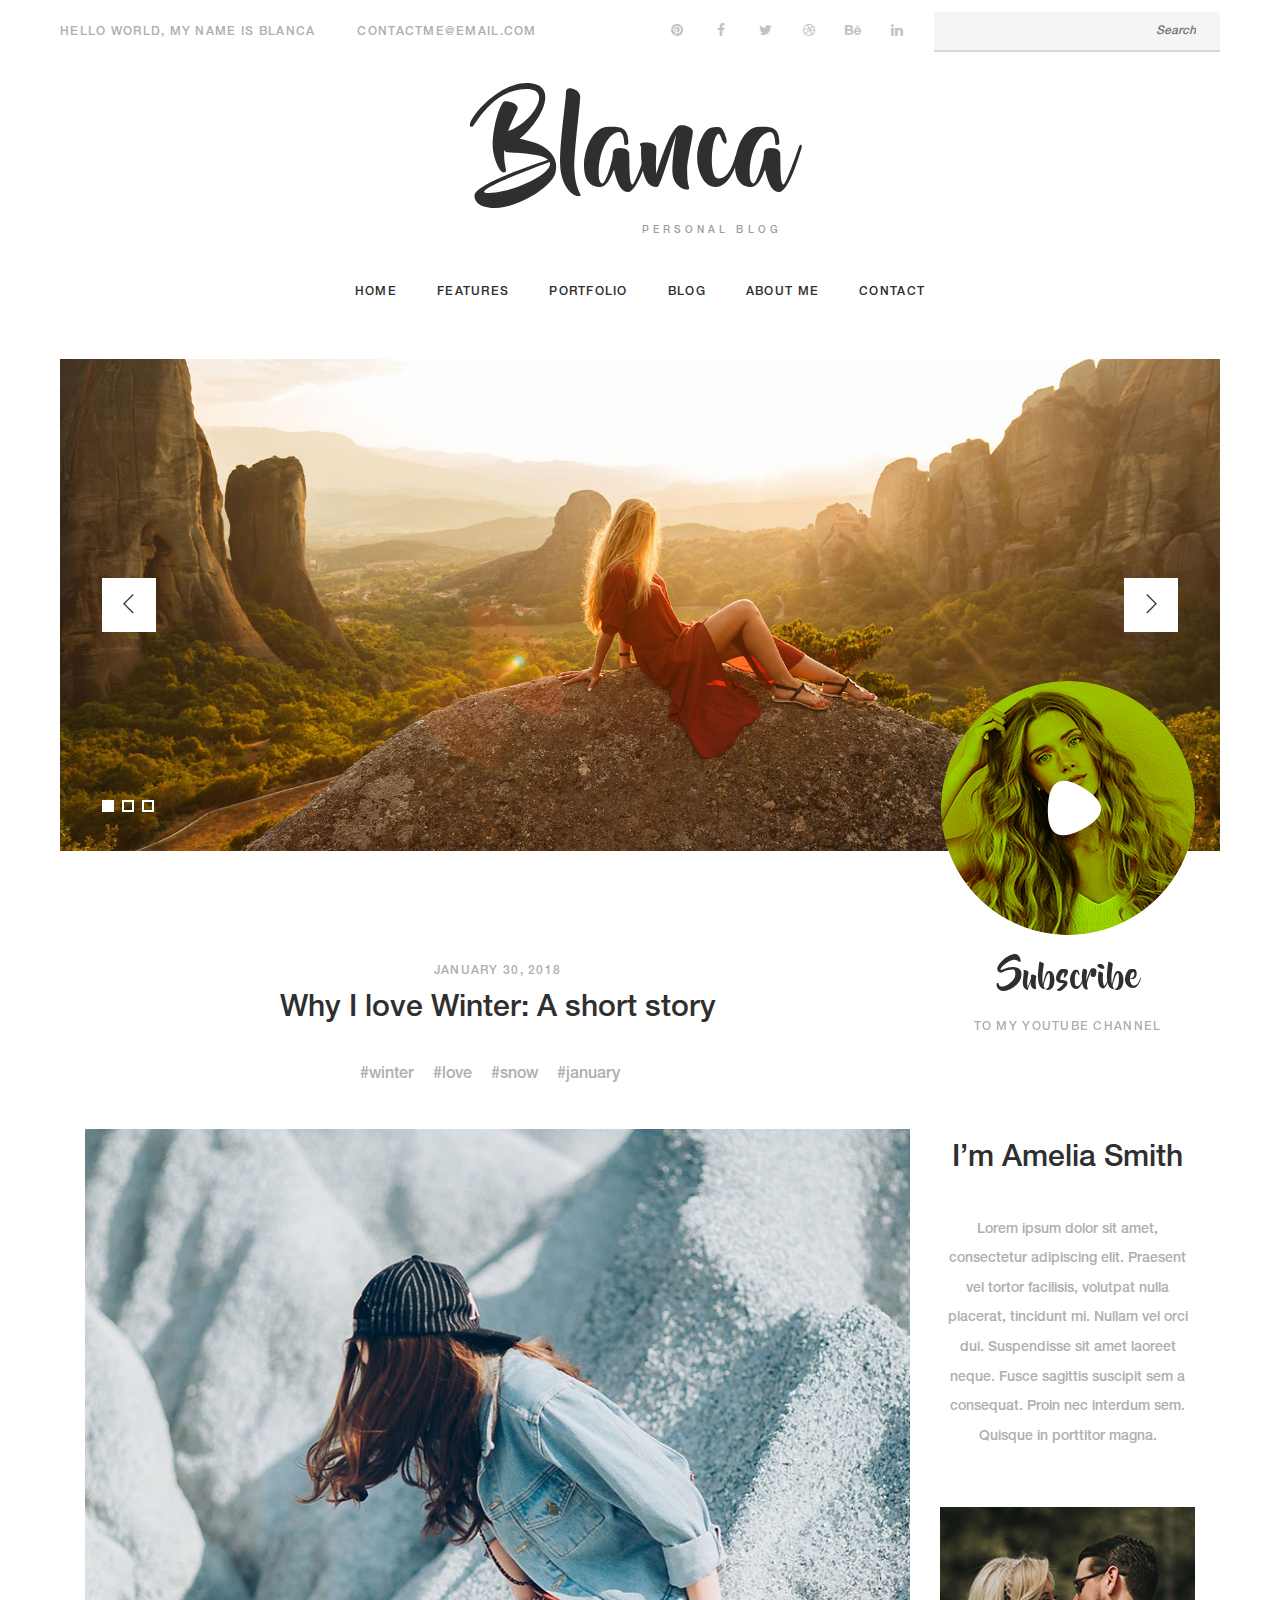
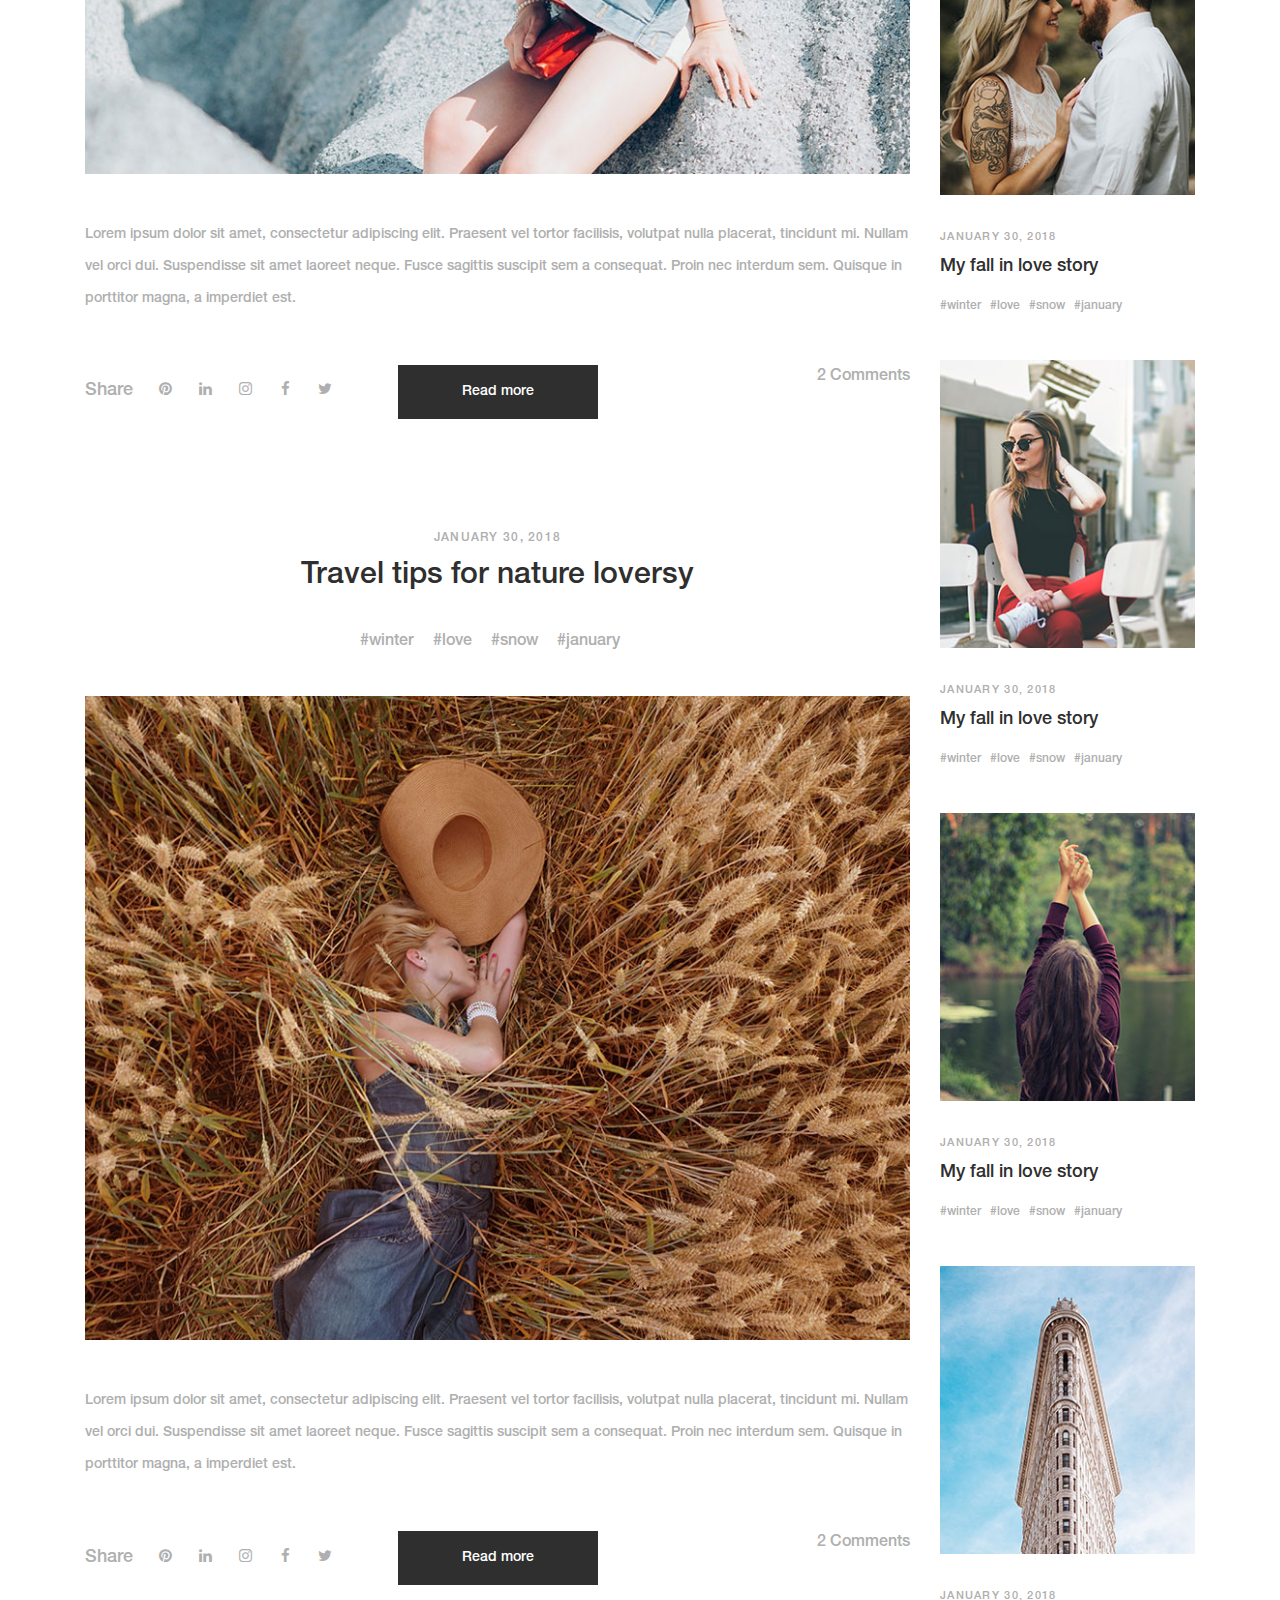
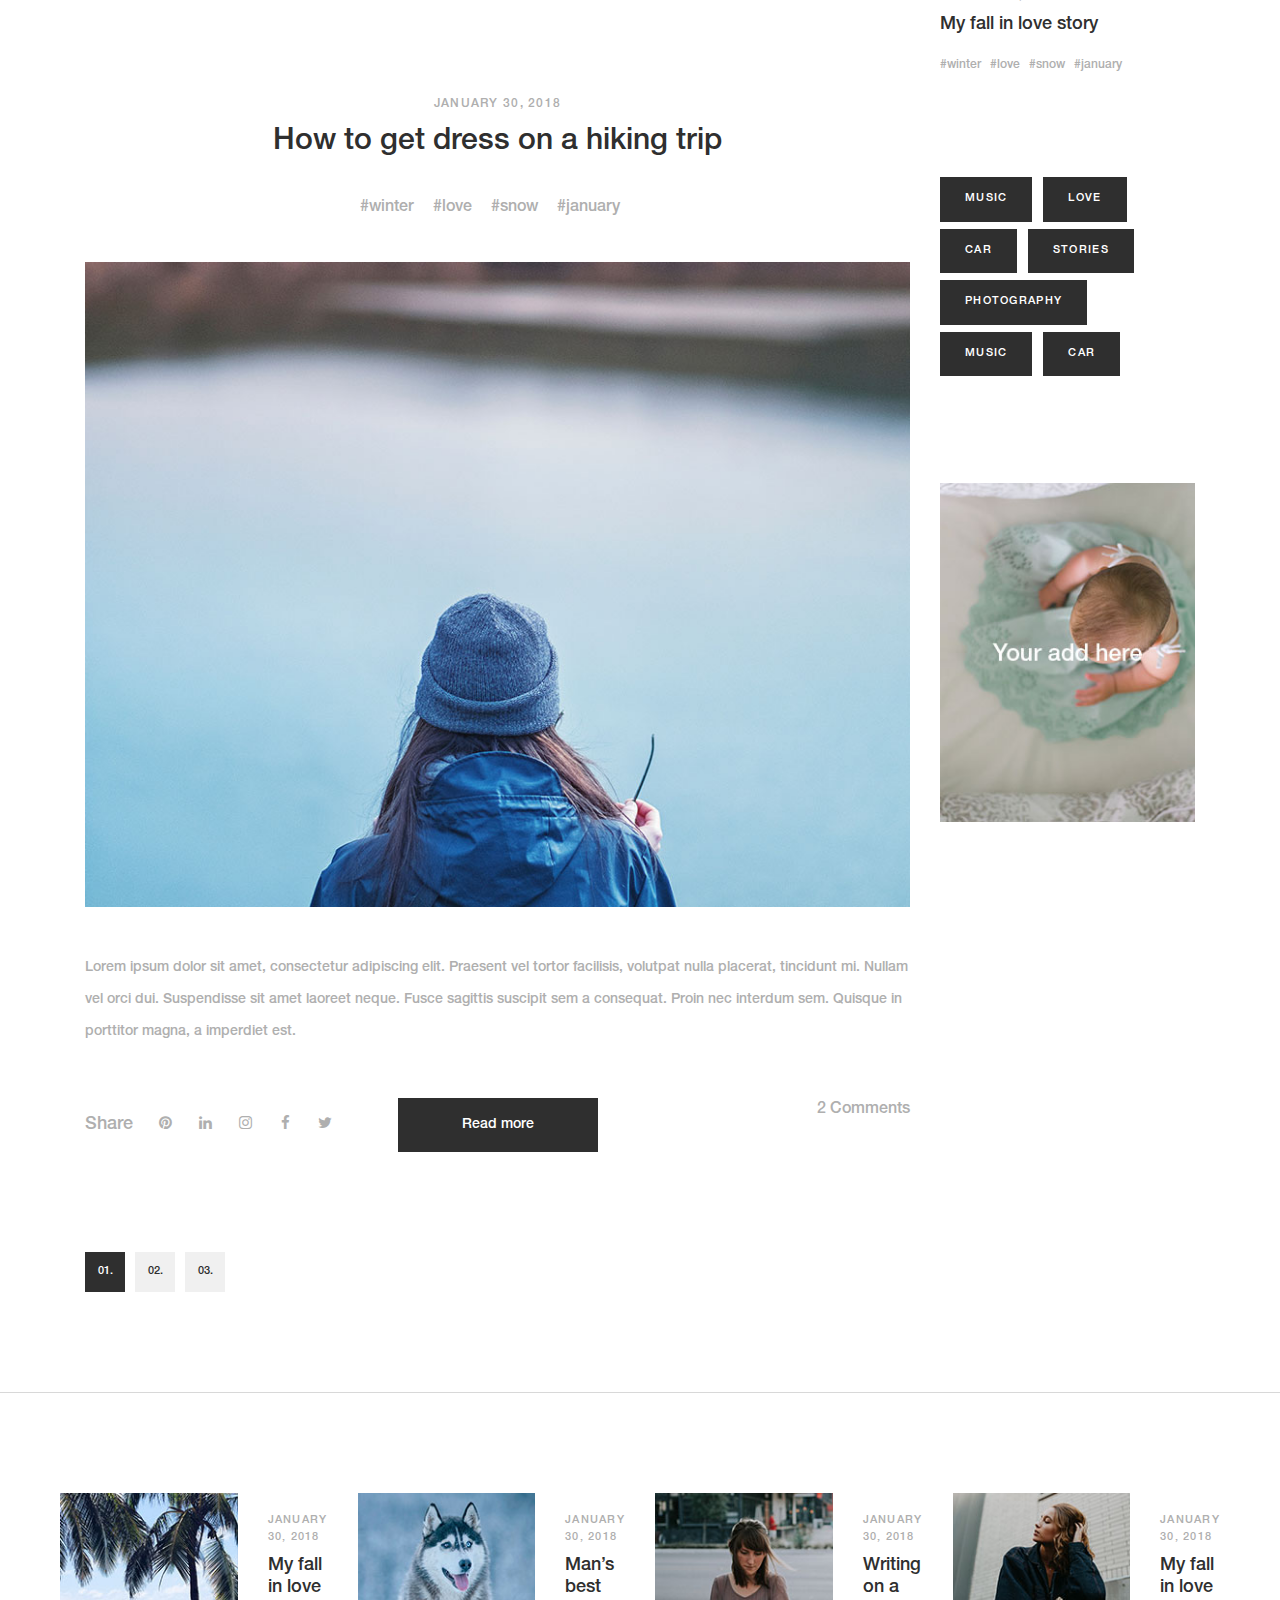
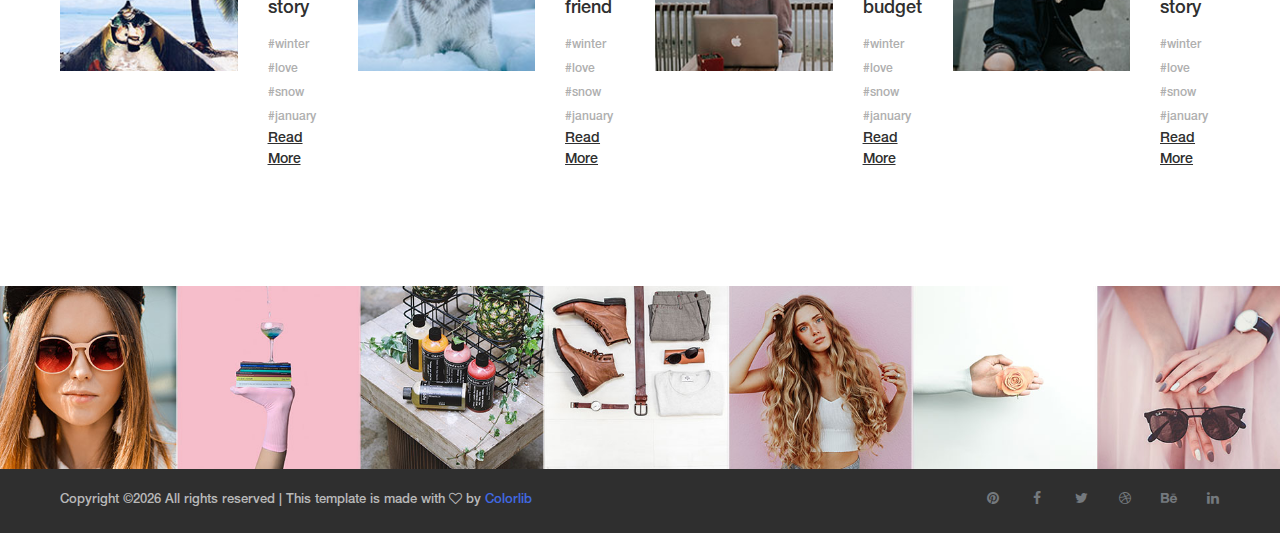
<file: JohaCol/index.html>
<!DOCTYPE html>
<html lang="en">
<head>
    <title>Johacol</title>

    <!-- Required meta tags -->
    <meta charset="utf-8">
    <meta name="viewport" content="width=device-width, initial-scale=1, shrink-to-fit=no">

    <!-- Bootstrap CSS -->
    <link rel="stylesheet" href="css/bootstrap.min.css">

    <!-- FontAwesome CSS -->
    <link rel="stylesheet" href="css/font-awesome.min.css">

    <!-- Swiper CSS -->
    <link rel="stylesheet" href="css/swiper.min.css">

    <!-- Styles -->
    <link rel="stylesheet" href="style.css">
</head>
<body>
<div class="outer-container">
    <header class="site-header">
        <div class="top-header-bar">
            <div class="container-fluid">
                <div class="row">
                    <div class="col-lg-6 flex align-items-center">
                        <div class="header-bar-text d-none d-lg-block">
                            <p>Hello world, My name is Blanca</p>
                        </div><!-- .header-bar-text -->

                        <div class="header-bar-email d-none d-lg-block">
                            <a href="#">Contactme@email.com</a>
                        </div><!-- .header-bar-email -->
                    </div><!-- .col -->

                    <div class="col-12 col-lg-6 flex justify-content-between justify-content-lg-end align-items-center">
                        <div class="header-bar-social d-none d-md-block">
                            <ul class="flex align-items-center">
                                <li><a href="#"><i class="fa fa-pinterest"></i></a></li>
                                <li><a href="#"><i class="fa fa-facebook"></i></a></li>
                                <li><a href="#"><i class="fa fa-twitter"></i></a></li>
                                <li><a href="#"><i class="fa fa-dribbble"></i></a></li>
                                <li><a href="#"><i class="fa fa-behance"></i></a></li>
                                <li><a href="#"><i class="fa fa-linkedin"></i></a></li>
                            </ul>
                        </div><!-- .header-bar-social -->

                        <div class="header-bar-search d-none d-md-block">
                            <form>
                                <input type="search" placeholder="Search">
                            </form>
                        </div><!-- .header-bar-search -->
                    </div><!-- .col -->
                </div><!-- .row -->
            </div><!-- .container-fluid -->
        </div><!-- .top-header-bar -->

        <div class="container">
            <div class="row">
                <div class="col-12">
                    <div class="site-branding flex flex-column align-items-center">
                        <h1 class="site-title"><a href="index.html" rel="home">Blanca</a></h1>
                        <p class="site-description">Personal Blog</p>
                    </div><!-- .site-branding -->

                    <nav class="site-navigation">
                        <div class="hamburger-menu d-lg-none">
                            <span></span>
                            <span></span>
                            <span></span>
                            <span></span>
                        </div><!-- .hamburger-menu -->

                        <ul class="flex-lg flex-lg-row justify-content-lg-center align-content-lg-center">
                            <li class="current-menu-item"><a href="index.html">Home</a></li>
                            <li><a href="#">features</a></li>
                            <li><a href="#">Portfolio</a></li>
                            <li><a href="#">blog</a></li>
                            <li><a href="#">about me</a></li>
                            <li><a href="#">Contact</a></li>
                        </ul>

                        <div class="header-bar-social d-md-none">
                            <ul class="flex justify-content-center align-items-center">
                                <li><a href="#"><i class="fa fa-pinterest"></i></a></li>
                                <li><a href="#"><i class="fa fa-facebook"></i></a></li>
                                <li><a href="#"><i class="fa fa-twitter"></i></a></li>
                                <li><a href="#"><i class="fa fa-dribbble"></i></a></li>
                                <li><a href="#"><i class="fa fa-behance"></i></a></li>
                                <li><a href="#"><i class="fa fa-linkedin"></i></a></li>
                            </ul>
                        </div><!-- .header-bar-social -->

                        <div class="header-bar-search d-md-none">
                            <form>
                                <input type="search" placeholder="Search">
                            </form>
                        </div><!-- .header-bar-search -->
                    </nav><!-- .site-navigation -->
                </div><!-- .col -->
            </div><!-- .row -->
        </div><!-- .container -->
    </header><!-- .site-header -->

    <div class="container-fluid">
        <div class="row">
            <div class="col-12">
                <div class="swiper-container hero-slider">
                    <div class="swiper-wrapper">
                        <div class="swiper-slide">
                            <div class="hero-content flex justify-content-center align-items-center flex-column">
                                <img src="images/slider.jpg" alt="">
                            </div><!-- .hero-content -->
                        </div><!-- .swiper-slide -->

                        <div class="swiper-slide">
                            <div class="hero-content flex justify-content-center align-items-center flex-column">
                                <img src="images/slider.jpg" alt="">
                            </div><!-- .hero-content -->
                        </div><!-- .swiper-slide -->

                        <div class="swiper-slide">
                            <div class="hero-content flex justify-content-center align-items-center flex-column">
                                <img src="images/slider.jpg" alt="">
                            </div><!-- .hero-content -->
                        </div><!-- .swiper-slide -->
                    </div><!-- .swiper-wrapper -->

                    <!-- Add Pagination -->
                    <div class="swiper-pagination"></div>

                    <!-- Add Arrows -->
                    <div class="swiper-button-next flex justify-content-center align-items-center">
                        <span><svg xmlns="http://www.w3.org/2000/svg" viewBox="0 0 27 44"><path d="M27,22L27,22L5,44l-2.1-2.1L22.8,22L2.9,2.1L5,0L27,22L27,22z"></path></svg></span>
                    </div>
                    <div class="swiper-button-prev flex justify-content-center align-items-center">
                        <span><svg xmlns="http://www.w3.org/2000/svg" viewBox="0 0 27 44"><path d="M0,22L22,0l2.1,2.1L4.2,22l19.9,19.9L22,44L0,22L0,22L0,22z"></path></svg></span>
                    </div>
                </div><!-- .swiper-container -->
            </div><!-- .col -->
        </div><!-- .row -->

        <div class="container">
            <div class="row">
                <div class="offset-lg-9 col-12 col-lg-3">
                    <a href="#">
                        <div class="yt-subscribe">
                            <img src="images/yt-subscribe.png" alt="Youtube Subscribe">
                            <h3>Subscribe</h3>
                            <p>To my Youtube Channel</p>
                        </div><!-- .yt-subscribe -->
                    </a>
                </div><!-- .col -->
            </div><!-- .row -->
        </div><!-- .container -->
    </div><!-- .hero-section -->

    <div class="container single-page">
        <div class="row">
            <div class="col-12 col-lg-9">
                <div class="content-wrap">
                    <header class="entry-header">
                        <div class="posted-date">
                            January 30, 2018
                        </div><!-- .posted-date -->

                        <h2 class="entry-title">Why I love Winter: A short story</h2>

                        <div class="tags-links">
                            <a href="#">#winter</a>
                            <a href="#">#love</a>
                            <a href="#">#snow</a>
                            <a href="#">#january</a>
                        </div><!-- .tags-links -->
                    </header><!-- .entry-header -->

                    <figure class="featured-image">
                        <img src="images/1.jpg" alt="">
                    </figure><!-- .featured-image -->

                    <div class="entry-content">
                        <p>Lorem ipsum dolor sit amet, consectetur adipiscing elit. Praesent vel tortor facilisis, volutpat nulla placerat, tincidunt mi. Nullam vel orci dui. Suspendisse sit amet laoreet neque. Fusce sagittis suscipit sem a consequat. Proin nec interdum sem. Quisque in porttitor magna, a imperdiet est. </p>
                    </div><!-- .entry-content -->

                    <footer class="entry-footer flex flex-column flex-lg-row justify-content-between align-content-start align-lg-items-center">
                        <ul class="post-share flex align-items-center order-3 order-lg-1">
                            <label>Share</label>
                            <li><a href="#"><i class="fa fa-pinterest"></i></a></li>
                            <li><a href="#"><i class="fa fa-linkedin"></i></a></li>
                            <li><a href="#"><i class="fa fa-instagram"></i></a></li>
                            <li><a href="#"><i class="fa fa-facebook"></i></a></li>
                            <li><a href="#"><i class="fa fa-twitter"></i></a></li>
                        </ul><!-- .post-share -->

                        <a class="read-more order-2" href="#">Read more</a>

                        <div class="comments-count order-1 order-lg-3">
                            <a href="#">2 Comments</a>
                        </div><!-- .comments-count -->
                    </footer><!-- .entry-footer -->
                </div><!-- .content-wrap -->

                <div class="content-wrap">
                    <header class="entry-header">
                        <div class="posted-date">
                            January 30, 2018
                        </div><!-- .posted-date -->

                        <h2 class="entry-title">Travel tips for nature loversy</h2>

                        <div class="tags-links">
                            <a href="#">#winter</a>
                            <a href="#">#love</a>
                            <a href="#">#snow</a>
                            <a href="#">#january</a>
                        </div><!-- .tags-links -->
                    </header><!-- .entry-header -->

                    <figure class="featured-image">
                        <img src="images/2.jpg" alt="">
                    </figure><!-- .featured-image -->

                    <div class="entry-content">
                        <p>Lorem ipsum dolor sit amet, consectetur adipiscing elit. Praesent vel tortor facilisis, volutpat nulla placerat, tincidunt mi. Nullam vel orci dui. Suspendisse sit amet laoreet neque. Fusce sagittis suscipit sem a consequat. Proin nec interdum sem. Quisque in porttitor magna, a imperdiet est. </p>
                    </div><!-- .entry-content -->

                    <footer class="entry-footer flex flex-column flex-lg-row justify-content-between align-content-start align-lg-items-center">
                        <ul class="post-share flex align-items-center order-3 order-lg-1">
                            <label>Share</label>
                            <li><a href="#"><i class="fa fa-pinterest"></i></a></li>
                            <li><a href="#"><i class="fa fa-linkedin"></i></a></li>
                            <li><a href="#"><i class="fa fa-instagram"></i></a></li>
                            <li><a href="#"><i class="fa fa-facebook"></i></a></li>
                            <li><a href="#"><i class="fa fa-twitter"></i></a></li>
                        </ul><!-- .post-share -->

                        <a class="read-more order-2" href="#">Read more</a>

                        <div class="comments-count order-1 order-lg-3">
                            <a href="#">2 Comments</a>
                        </div><!-- .comments-count -->
                    </footer><!-- .entry-footer -->
                </div><!-- .content-wrap -->

                <div class="content-wrap">
                    <header class="entry-header">
                        <div class="posted-date">
                            January 30, 2018
                        </div><!-- .posted-date -->

                        <h2 class="entry-title">How to get dress on a hiking trip</h2>

                        <div class="tags-links">
                            <a href="#">#winter</a>
                            <a href="#">#love</a>
                            <a href="#">#snow</a>
                            <a href="#">#january</a>
                        </div><!-- .tags-links -->
                    </header><!-- .entry-header -->

                    <figure class="featured-image">
                        <img src="images/3.jpg" alt="">
                    </figure><!-- .featured-image -->

                    <div class="entry-content">
                        <p>Lorem ipsum dolor sit amet, consectetur adipiscing elit. Praesent vel tortor facilisis, volutpat nulla placerat, tincidunt mi. Nullam vel orci dui. Suspendisse sit amet laoreet neque. Fusce sagittis suscipit sem a consequat. Proin nec interdum sem. Quisque in porttitor magna, a imperdiet est. </p>
                    </div><!-- .entry-content -->

                    <footer class="entry-footer flex flex-column flex-lg-row justify-content-between align-content-start align-lg-items-center">
                        <ul class="post-share flex align-items-center order-3 order-lg-1">
                            <label>Share</label>
                            <li><a href="#"><i class="fa fa-pinterest"></i></a></li>
                            <li><a href="#"><i class="fa fa-linkedin"></i></a></li>
                            <li><a href="#"><i class="fa fa-instagram"></i></a></li>
                            <li><a href="#"><i class="fa fa-facebook"></i></a></li>
                            <li><a href="#"><i class="fa fa-twitter"></i></a></li>
                        </ul><!-- .post-share -->

                        <a class="read-more order-2" href="#">Read more</a>

                        <div class="comments-count order-1 order-lg-3">
                            <a href="#">2 Comments</a>
                        </div><!-- .comments-count -->
                    </footer><!-- .entry-footer -->
                </div><!-- .content-wrap -->

                <div class="pagination">
                    <ul class="flex align-items-center">
                        <li class="active"><a href="#">01.</a></li>
                        <li><a href="#">02.</a></li>
                        <li><a href="#">03.</a></li>
                    </ul>
                </div>
            </div><!-- .col -->

            <div class="col-12 col-lg-3">
                <div class="sidebar">
                    <div class="about-me">
                        <h2>I’m Amelia Smith</h2>

                        <p>Lorem ipsum dolor sit amet, consectetur adipiscing elit. Praesent vel tortor facilisis, volutpat nulla placerat, tincidunt mi. Nullam vel orci dui. Suspendisse sit amet laoreet neque. Fusce sagittis suscipit sem a consequat. Proin nec interdum sem. Quisque in porttitor magna.</p>
                    </div><!-- .about-me -->

                    <div class="recent-posts">
                        <div class="recent-post-wrap">
                            <figure>
                                <img src="images/thumb-1.jpg" alt="">
                            </figure>

                            <header class="entry-header">
                                <div class="posted-date">
                                    January 30, 2018
                                </div><!-- .entry-header -->

                                <h3><a href="#">My fall in love story</a></h3>

                                <div class="tags-links">
                                    <a href="#">#winter</a>
                                    <a href="#">#love</a>
                                    <a href="#">#snow</a>
                                    <a href="#">#january</a>
                                </div><!-- .tags-links -->
                            </header><!-- .entry-header -->
                        </div><!-- .recent-post-wrap -->

                        <div class="recent-post-wrap">
                            <figure>
                                <img src="images/thumb-2.jpg" alt="">
                            </figure>

                            <header class="entry-header">
                                <div class="posted-date">
                                    January 30, 2018
                                </div><!-- .entry-header -->

                                <h3><a href="#">My fall in love story</a></h3>

                                <div class="tags-links">
                                    <a href="#">#winter</a>
                                    <a href="#">#love</a>
                                    <a href="#">#snow</a>
                                    <a href="#">#january</a>
                                </div><!-- .tags-links -->
                            </header><!-- .entry-header -->
                        </div><!-- .recent-post-wrap -->

                        <div class="recent-post-wrap">
                            <figure>
                                <img src="images/thumb-3.jpg" alt="">
                            </figure>

                            <header class="entry-header">
                                <div class="posted-date">
                                    January 30, 2018
                                </div><!-- .entry-header -->

                                <h3><a href="#">My fall in love story</a></h3>

                                <div class="tags-links">
                                    <a href="#">#winter</a>
                                    <a href="#">#love</a>
                                    <a href="#">#snow</a>
                                    <a href="#">#january</a>
                                </div><!-- .tags-links -->
                            </header><!-- .entry-header -->
                        </div><!-- .recent-post-wrap -->

                        <div class="recent-post-wrap">
                            <figure>
                                <img src="images/thumb-4.jpg" alt="">
                            </figure>

                            <header class="entry-header">
                                <div class="posted-date">
                                    January 30, 2018
                                </div><!-- .entry-header -->

                                <h3><a href="#">My fall in love story</a></h3>

                                <div class="tags-links">
                                    <a href="#">#winter</a>
                                    <a href="#">#love</a>
                                    <a href="#">#snow</a>
                                    <a href="#">#january</a>
                                </div><!-- .tags-links -->
                            </header><!-- .entry-header -->
                        </div><!-- .recent-post-wrap -->
                    </div><!-- .recent-posts -->

                    <div class="tags-list">
                        <a href="#">Music</a>
                        <a href="#">Love</a>
                        <a href="#">Car</a>
                        <a href="#">Stories</a>
                        <a href="#">Photography</a>
                        <a href="#">Music</a>
                        <a href="#">Car</a>
                    </div><!-- .tags-list -->

                    <div class="sidebar-ads">
                        <img src="images/ads.jpg" alt="ads">
                    </div>
                </div><!-- .sidebar -->
            </div><!-- .col -->
        </div><!-- .row -->
    </div><!-- .container -->
</div><!-- .outer-container -->

<footer class="sit-footer">
    <div class="outer-container">
        <div class="container-fluid">
            <div class="row footer-recent-posts">
                <div class="col-12 col-md-6 col-xl-3">
                    <div class="footer-post-wrap flex justify-content-between">
                        <figure>
                            <a href="#"><img src="images/foot-1.jpg" alt=""></a>
                        </figure>

                        <div class="footer-post-cont flex flex-column justify-content-between">
                            <header class="entry-header">
                                <div class="posted-date">
                                    January 30, 2018
                                </div><!-- .entry-header -->

                                <h3><a href="#">My fall in love story</a></h3>

                                <div class="tags-links">
                                    <a href="#">#winter</a>
                                    <a href="#">#love</a>
                                    <a href="#">#snow</a>
                                    <a href="#">#january</a>
                                </div><!-- .tags-links -->
                            </header><!-- .entry-header -->

                            <footer class="entry-footer">
                                <a class="read-more" href="#">read more</a>
                            </footer><!-- .entry-footer -->
                        </div><!-- .footer-post-cont -->
                    </div><!-- .footer-post-wrap -->
                </div><!-- .col -->

                <div class="col-12 col-md-6 col-xl-3">
                    <div class="footer-post-wrap flex justify-content-between">
                        <figure>
                            <a href="#"><img src="images/foot-2.jpg" alt=""></a>
                        </figure>

                        <div class="footer-post-cont flex flex-column justify-content-between">
                            <header class="entry-header">
                                <div class="posted-date">
                                    January 30, 2018
                                </div><!-- .entry-header -->

                                <h3><a href="#">Man’s best friend</a></h3>

                                <div class="tags-links">
                                    <a href="#">#winter</a>
                                    <a href="#">#love</a>
                                    <a href="#">#snow</a>
                                    <a href="#">#january</a>
                                </div><!-- .tags-links -->
                            </header><!-- .entry-header -->

                            <footer class="entry-footer">
                                <a class="read-more" href="#">read more</a>
                            </footer><!-- .entry-footer -->
                        </div><!-- .footer-post-cont -->
                    </div><!-- .footer-post-wrap -->
                </div><!-- .col -->

                <div class="col-12 col-md-6 col-xl-3">
                    <div class="footer-post-wrap flex justify-content-between">
                        <figure>
                            <a href="#"><img src="images/foot-3.jpg" alt=""></a>
                        </figure>

                        <div class="footer-post-cont flex flex-column justify-content-between">
                            <header class="entry-header">
                                <div class="posted-date">
                                    January 30, 2018
                                </div><!-- .entry-header -->

                                <h3><a href="#">Writing on a budget</a></h3>

                                <div class="tags-links">
                                    <a href="#">#winter</a>
                                    <a href="#">#love</a>
                                    <a href="#">#snow</a>
                                    <a href="#">#january</a>
                                </div><!-- .tags-links -->
                            </header><!-- .entry-header -->

                            <footer class="entry-footer">
                                <a class="read-more" href="#">read more</a>
                            </footer><!-- .entry-footer -->
                        </div><!-- .footer-post-cont -->
                    </div><!-- .footer-post-wrap -->
                </div><!-- .col -->

                <div class="col-12 col-md-6 col-xl-3">
                    <div class="footer-post-wrap flex justify-content-between">
                        <figure>
                            <a href="#"><img src="images/foot-4.jpg" alt=""></a>
                        </figure>

                        <div class="footer-post-cont flex flex-column justify-content-between">
                            <header class="entry-header">
                                <div class="posted-date">
                                    January 30, 2018
                                </div><!-- .entry-header -->

                                <h3><a href="#">My fall in love story</a></h3>

                                <div class="tags-links">
                                    <a href="#">#winter</a>
                                    <a href="#">#love</a>
                                    <a href="#">#snow</a>
                                    <a href="#">#january</a>
                                </div><!-- .tags-links -->
                            </header><!-- .entry-header -->

                            <footer class="entry-footer">
                                <a class="read-more" href="#">read more</a>
                            </footer><!-- .entry-footer -->
                        </div><!-- .footer-post-cont -->
                    </div><!-- .footer-post-wrap -->
                </div><!-- .col -->
            </div><!-- .row -->
        </div><!-- .container-fluid -->
    </div><!-- .outer-container -->

    <div class="container-fluid">
        <div class="row">
            <div class="footer-instagram flex flex-wrap flex-lg-nowrap">
                <figure>
                    <a href="#"><img src="images/a.jpg" alt=""></a>
                </figure>

                <figure>
                    <a href="#"><img src="images/b.jpg" alt=""></a>
                </figure>

                <figure>
                    <a href="#"><img src="images/c.jpg" alt=""></a>
                </figure>

                <figure>
                        <a href="#"><img src="images/d.jpg" alt=""></a>
                </figure>

                <figure>
                    <a href="#"><img src="images/e.jpg" alt=""></a>
                </figure>

                <figure>
                    <a href="#"><img src="images/f.jpg" alt=""></a>
                </figure>

                <figure>
                    <a href="#"><img src="images/g.jpg" alt=""></a>
                </figure>
            </div>
        </div><!-- .row -->
    </div><!-- .container -->

    <div class="footer-bar">
        <div class="outer-container">
            <div class="container-fluid">
                <div class="row justify-content-between">
                    <div class="col-12 col-md-6">
                        <div class="footer-copyright">
                            <!-- Link back to Colorlib can't be removed. Template is licensed under CC BY 3.0. -->
                            <p>Copyright &copy;<script>document.write(new Date().getFullYear());</script> All rights reserved | This template is made with <i class="fa fa-heart-o" aria-hidden="true"></i> by <a href="https://colorlib.com" target="_blank">Colorlib</a></p>
                            <!-- Link back to Colorlib can't be removed. Template is licensed under CC BY 3.0. -->
                        </div><!-- .footer-copyright -->
                    </div><!-- .col-xl-4 -->

                    <div class="col-12 col-md-6">
                        <div class="footer-social">
                            <ul class="flex justify-content-center justify-content-md-end align-items-center">
                                <li><a href="#"><i class="fa fa-pinterest"></i></a></li>
                                <li><a href="#"><i class="fa fa-facebook"></i></a></li>
                                <li><a href="#"><i class="fa fa-twitter"></i></a></li>
                                <li><a href="#"><i class="fa fa-dribbble"></i></a></li>
                                <li><a href="#"><i class="fa fa-behance"></i></a></li>
                                <li><a href="#"><i class="fa fa-linkedin"></i></a></li>
                            </ul>
                        </div><!-- .footer-social -->
                    </div><!-- .col-xl-4 -->
                </div><!-- .row -->
            </div><!-- .container-fluid -->
        </div><!-- .outer-container -->
    </div><!-- .footer-bar -->
</footer><!-- .sit-footer -->

<script type='text/javascript' src='js/jquery.js'></script>
<script type='text/javascript' src='js/swiper.min.js'></script>
<script type='text/javascript' src='js/custom.js'></script>

</body>
</html>
</file>
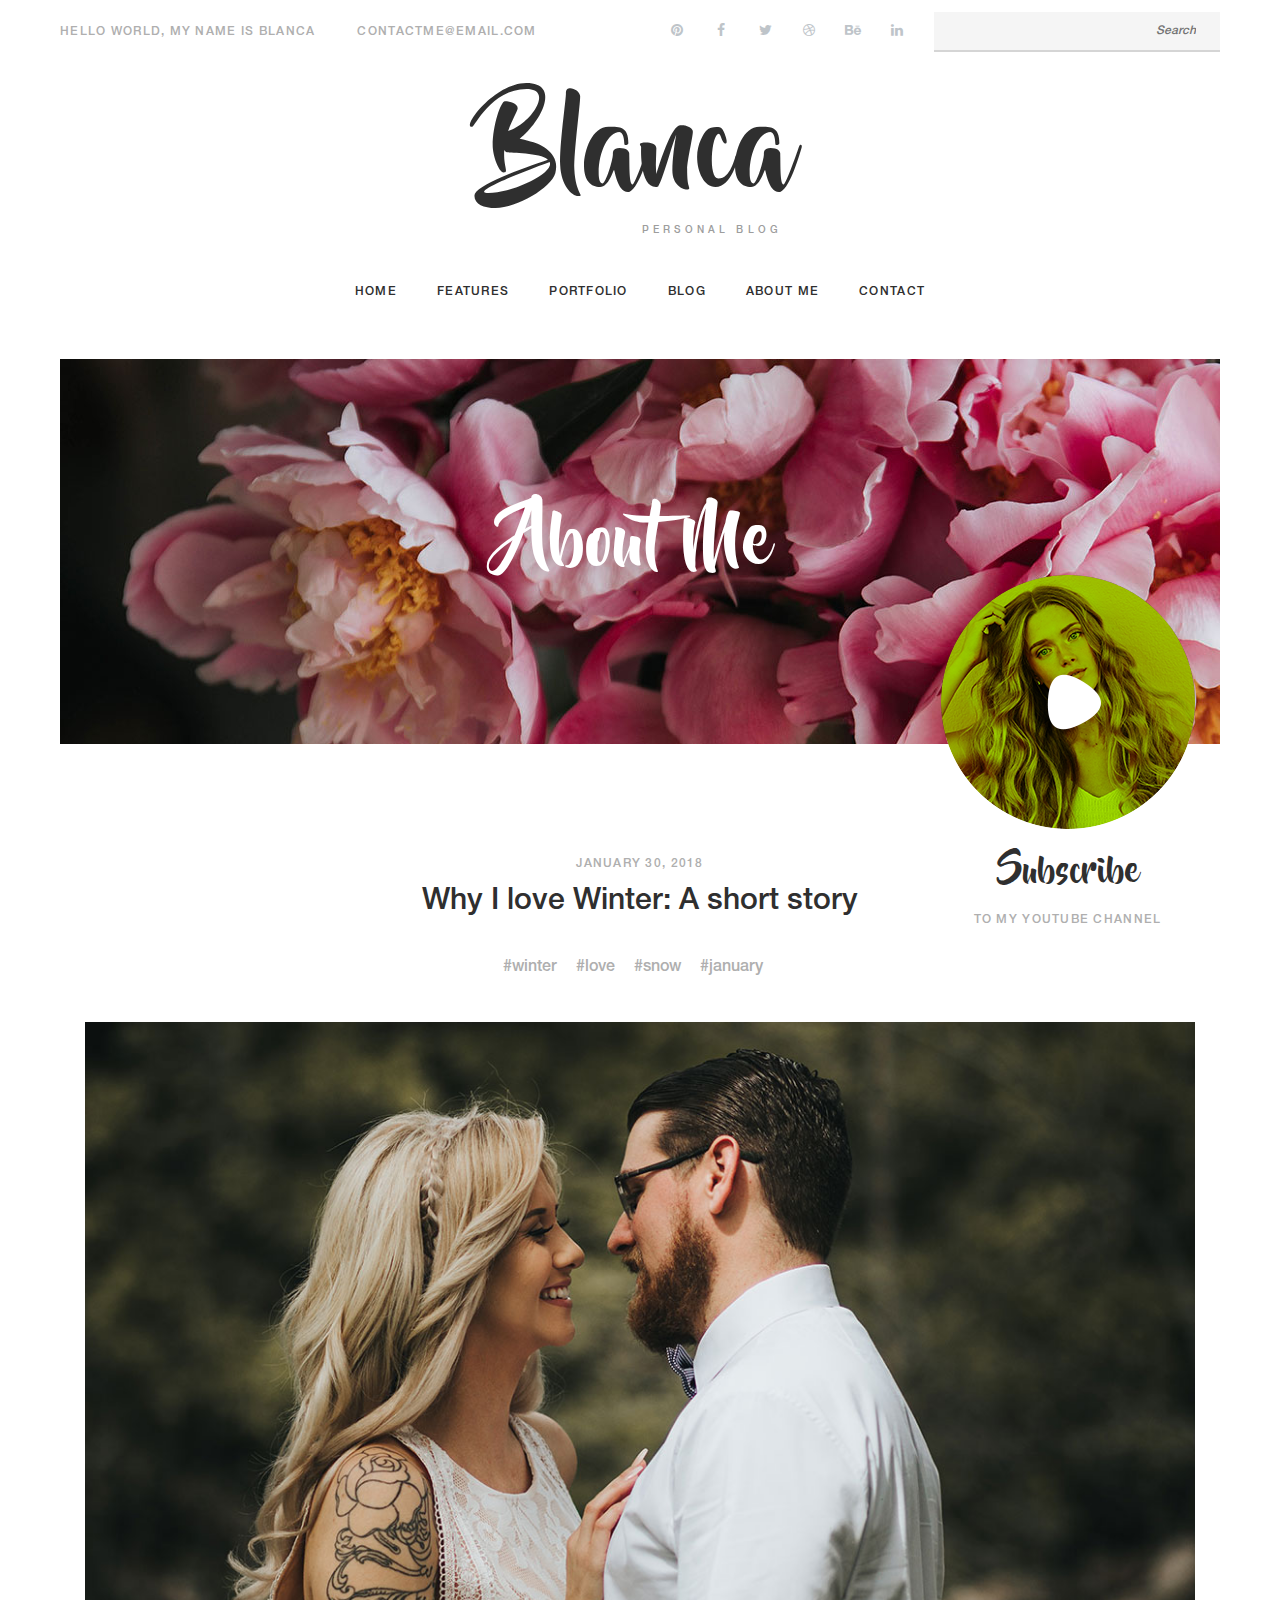
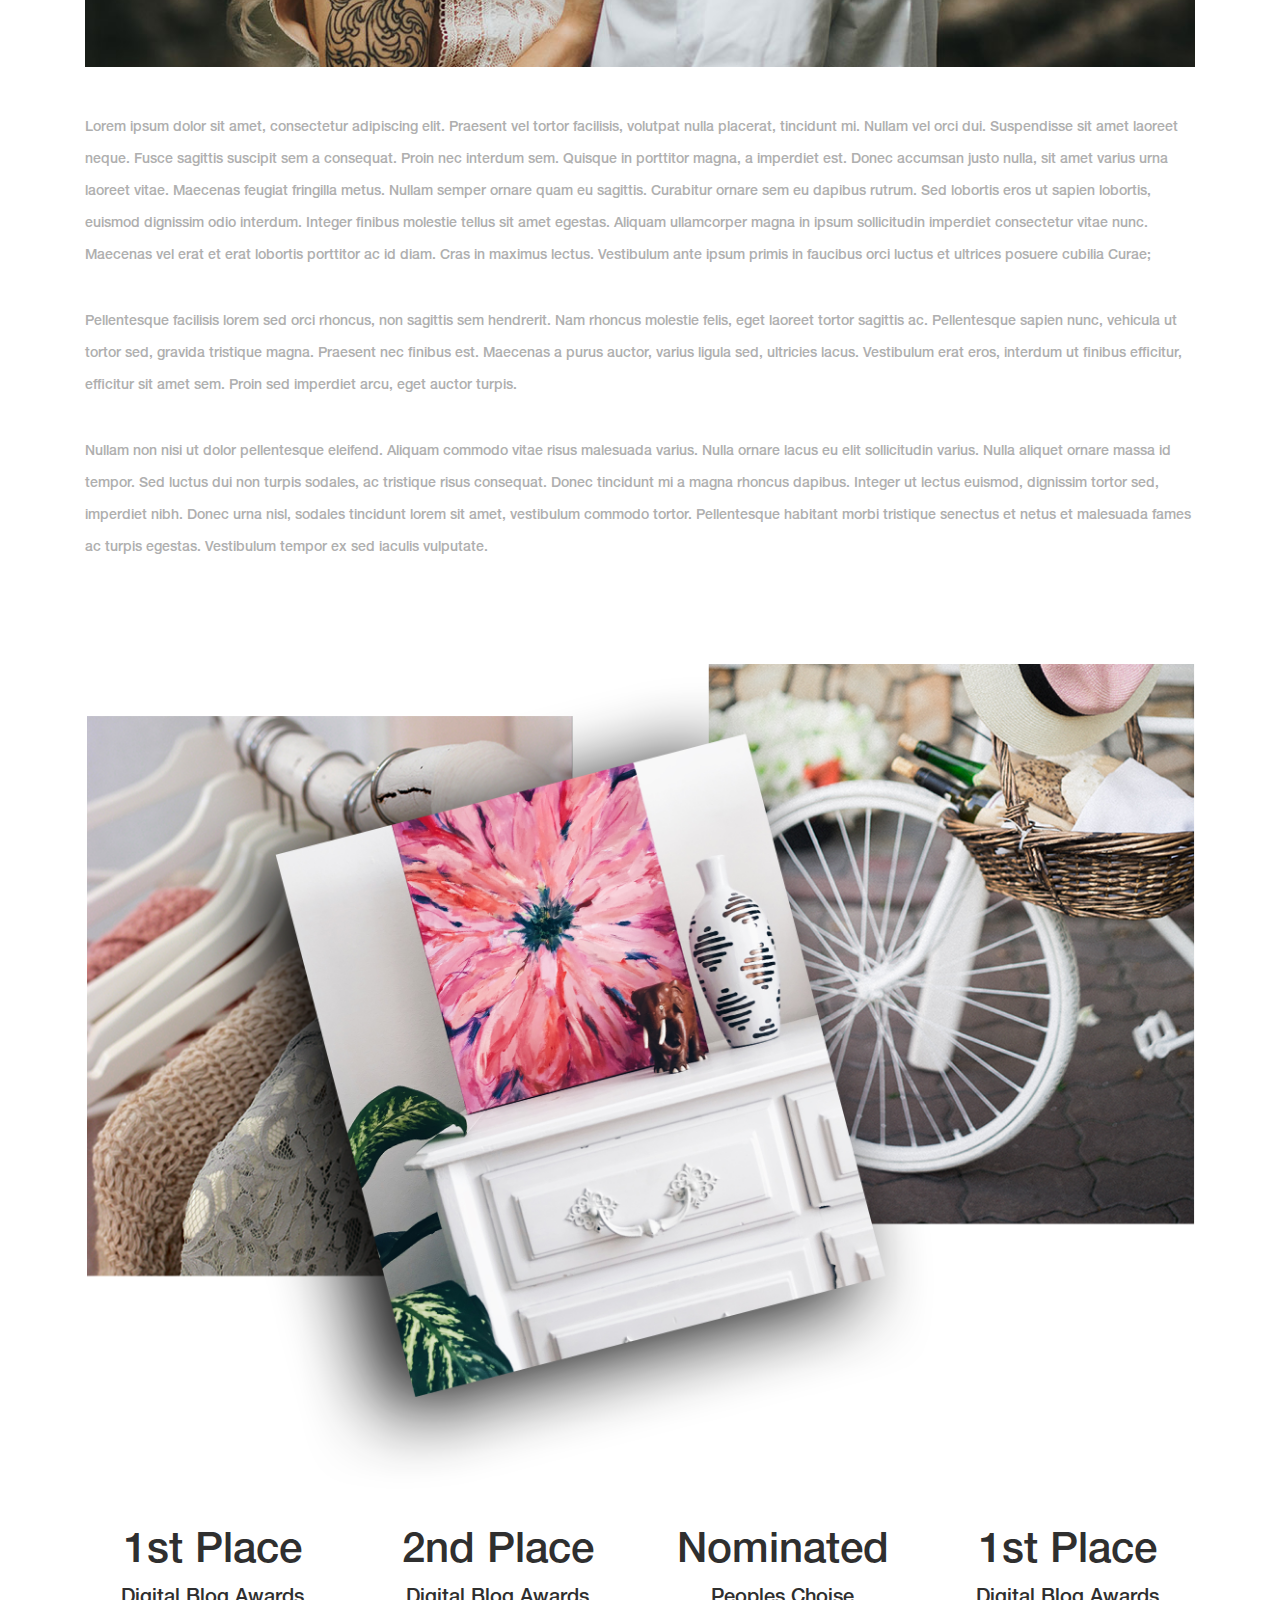
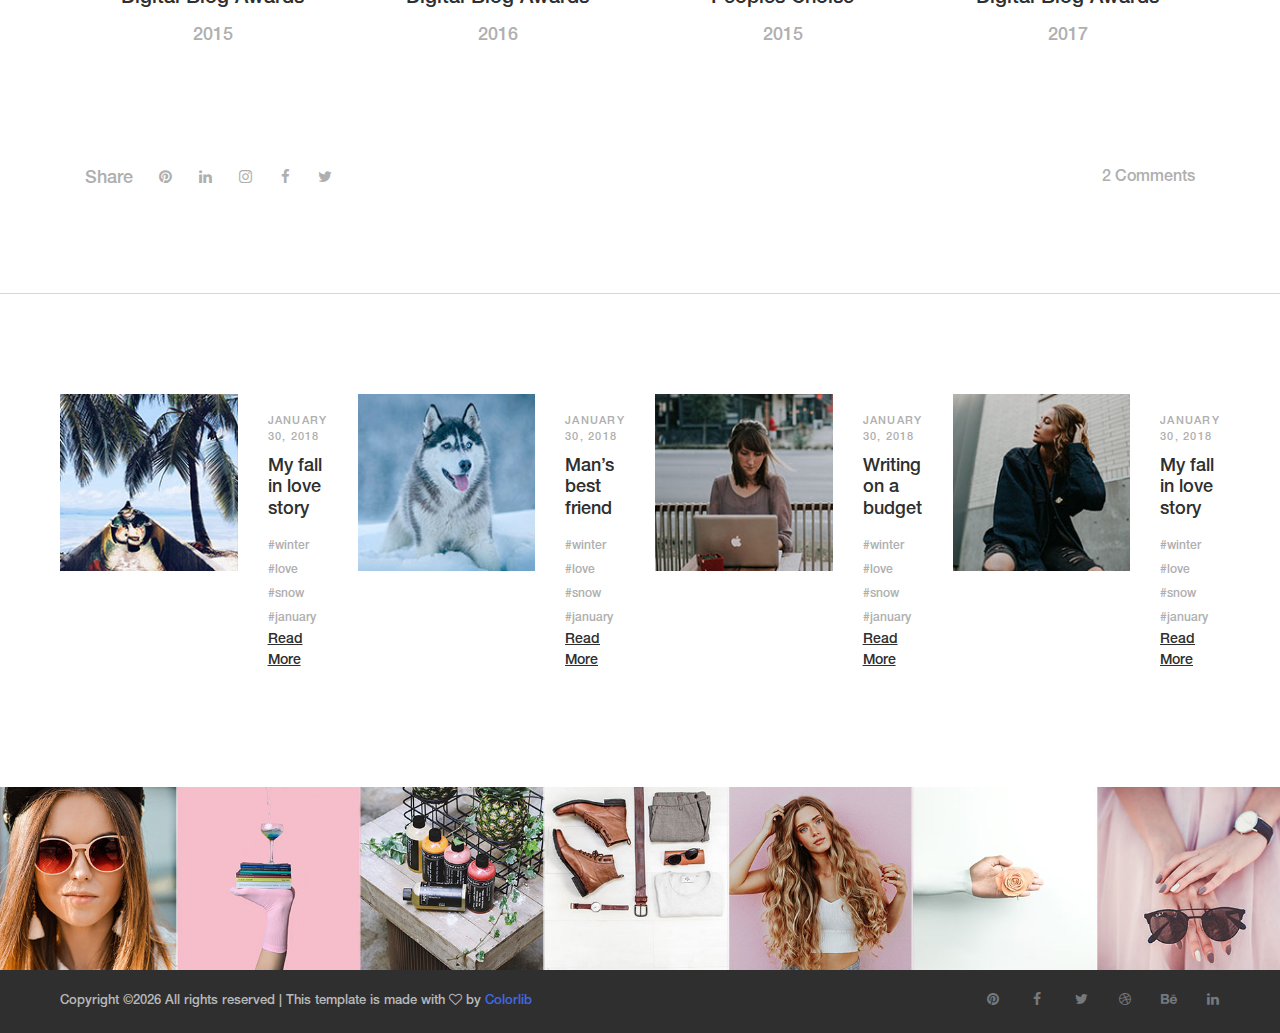
<file: JohaCol/about.html>
<!DOCTYPE html>
<html lang="en">
<head>
    <title>Hello World</title>

    <!-- Required meta tags -->
    <meta charset="utf-8">
    <meta name="viewport" content="width=device-width, initial-scale=1, shrink-to-fit=no">

    <!-- Bootstrap CSS -->
    <link rel="stylesheet" href="css/bootstrap.min.css">

    <!-- FontAwesome CSS -->
    <link rel="stylesheet" href="css/font-awesome.min.css">

    <!-- Swiper CSS -->
    <link rel="stylesheet" href="css/swiper.min.css">

    <!-- Styles -->
    <link rel="stylesheet" href="style.css">
</head>
<body>
<div class="outer-container">
    <header class="site-header">
        <div class="top-header-bar">
            <div class="container-fluid">
                <div class="row">
                    <div class="col-lg-6 flex align-items-center">
                        <div class="header-bar-text d-none d-lg-block">
                            <p>Hello world, My name is Blanca</p>
                        </div><!-- .header-bar-text -->

                        <div class="header-bar-email d-none d-lg-block">
                            <a href="#">Contactme@email.com</a>
                        </div><!-- .header-bar-email -->
                    </div><!-- .col -->

                    <div class="col-12 col-lg-6 flex justify-content-between justify-content-lg-end align-items-center">
                        <div class="header-bar-social d-none d-md-block">
                            <ul class="flex align-items-center">
                                <li><a href="#"><i class="fa fa-pinterest"></i></a></li>
                                <li><a href="#"><i class="fa fa-facebook"></i></a></li>
                                <li><a href="#"><i class="fa fa-twitter"></i></a></li>
                                <li><a href="#"><i class="fa fa-dribbble"></i></a></li>
                                <li><a href="#"><i class="fa fa-behance"></i></a></li>
                                <li><a href="#"><i class="fa fa-linkedin"></i></a></li>
                            </ul>
                        </div><!-- .header-bar-social -->

                        <div class="header-bar-search d-none d-md-block">
                            <form>
                                <input type="search" placeholder="Search">
                            </form>
                        </div><!-- .header-bar-search -->
                    </div><!-- .col -->
                </div><!-- .row -->
            </div><!-- .container-fluid -->
        </div><!-- .top-header-bar -->

        <div class="container">
            <div class="row">
                <div class="col-12">
                    <div class="site-branding flex flex-column align-items-center">
                        <h1 class="site-title"><a href="index.html" rel="home">Blanca</a></h1>
                        <p class="site-description">Personal Blog</p>
                    </div><!-- .site-branding -->

                    <nav class="site-navigation">
                        <div class="hamburger-menu d-lg-none">
                            <span></span>
                            <span></span>
                            <span></span>
                            <span></span>
                        </div><!-- .hamburger-menu -->

                        <ul class="flex-lg flex-lg-row justify-content-lg-center align-content-lg-center">
                            <li class="current-menu-item"><a href="index.html">Home</a></li>
                            <li><a href="#">features</a></li>
                            <li><a href="#">Portfolio</a></li>
                            <li><a href="#">blog</a></li>
                            <li><a href="#">about me</a></li>
                            <li><a href="#">Contact</a></li>
                        </ul>

                        <div class="header-bar-social d-md-none">
                            <ul class="flex justify-content-center align-items-center">
                                <li><a href="#"><i class="fa fa-pinterest"></i></a></li>
                                <li><a href="#"><i class="fa fa-facebook"></i></a></li>
                                <li><a href="#"><i class="fa fa-twitter"></i></a></li>
                                <li><a href="#"><i class="fa fa-dribbble"></i></a></li>
                                <li><a href="#"><i class="fa fa-behance"></i></a></li>
                                <li><a href="#"><i class="fa fa-linkedin"></i></a></li>
                            </ul>
                        </div><!-- .header-bar-social -->

                        <div class="header-bar-search d-md-none">
                            <form>
                                <input type="search" placeholder="Search">
                            </form>
                        </div><!-- .header-bar-search -->
                    </nav><!-- .site-navigation -->
                </div><!-- .col -->
            </div><!-- .row -->
        </div><!-- .container -->
    </header><!-- .site-header -->

    <div class="container-fluid">
        <div class="row">
            <div class="col-12">
                <div class="page-header flex justify-content-center align-items-center" style="background-image: url('images/about-bg.jpg')">
                    <h1>About Me</h1>
                </div><!-- .page-header -->
            </div><!-- .col -->
        </div><!-- .row -->

        <div class="container">
            <div class="row">
                <div class="offset-lg-9 col-lg-3">
                    <a href="#">
                        <div class="yt-subscribe">
                            <img src="images/yt-subscribe.png" alt="Youtube Subscribe">
                            <h3>Subscribe</h3>
                            <p>To my Youtube Channel</p>
                        </div><!-- .yt-subscribe -->
                    </a>
                </div><!-- .col -->
            </div><!-- .row -->
        </div><!-- .container -->
    </div><!-- .hero-section -->

    <div class="container single-page about-page">
        <div class="row">
            <div class="col-12">
                <div class="content-wrap">
                    <header class="entry-header">
                        <div class="posted-date">
                            January 30, 2018
                        </div><!-- .posted-date -->

                        <h2 class="entry-title">Why I love Winter: A short story</h2>

                        <div class="tags-links">
                            <a href="#">#winter</a>
                            <a href="#">#love</a>
                            <a href="#">#snow</a>
                            <a href="#">#january</a>
                        </div><!-- .tags-links -->
                    </header><!-- .entry-header -->

                    <figure class="featured-image">
                        <img src="images/about.jpg" alt="">
                    </figure><!-- .featured-image -->

                    <div class="entry-content">
                        <p>Lorem ipsum dolor sit amet, consectetur adipiscing elit. Praesent vel tortor facilisis, volutpat nulla placerat, tincidunt mi. Nullam vel orci dui. Suspendisse sit amet laoreet neque. Fusce sagittis suscipit sem a consequat. Proin nec interdum sem. Quisque in porttitor magna, a imperdiet est. Donec accumsan justo nulla, sit amet varius urna laoreet vitae. Maecenas feugiat fringilla metus. Nullam semper ornare quam eu sagittis. Curabitur ornare sem eu dapibus rutrum. Sed lobortis eros ut sapien lobortis, euismod dignissim odio interdum. Integer finibus molestie tellus sit amet egestas. Aliquam ullamcorper magna in ipsum sollicitudin imperdiet consectetur vitae nunc. Maecenas vel erat et erat lobortis porttitor ac id diam. Cras in maximus lectus. Vestibulum ante ipsum primis in faucibus orci luctus et ultrices posuere cubilia Curae;</p>

                        <p>Pellentesque facilisis lorem sed orci rhoncus, non sagittis sem hendrerit. Nam rhoncus molestie felis, eget laoreet tortor sagittis ac. Pellentesque sapien nunc, vehicula ut tortor sed, gravida tristique magna. Praesent nec finibus est. Maecenas a purus auctor, varius ligula sed, ultricies lacus. Vestibulum erat eros, interdum ut finibus efficitur, efficitur sit amet sem. Proin sed imperdiet arcu, eget auctor turpis.</p>

                        <p>Nullam non nisi ut dolor pellentesque eleifend. Aliquam commodo vitae risus malesuada varius. Nulla ornare lacus eu elit sollicitudin varius. Nulla aliquet ornare massa id tempor. Sed luctus dui non turpis sodales, ac tristique risus consequat. Donec tincidunt mi a magna rhoncus dapibus. Integer ut lectus euismod, dignissim tortor sed, imperdiet nibh. Donec urna nisl, sodales tincidunt lorem sit amet, vestibulum commodo tortor. Pellentesque habitant morbi tristique senectus et netus et malesuada fames ac turpis egestas. Vestibulum tempor ex sed iaculis vulputate. </p>
                    </div><!-- .entry-content -->

                    <figure class="about-second-image">
                        <img src="images/about-2.png" alt="">
                    </figure>
                </div><!-- .col -->
            </div><!-- .row -->
        </div><!-- .row -->

        <div class="row">
            <div class="col-12 col-md-6 col-lg-3">
                <div class="awards-content">
                    <h2>1st Place</h2>
                    <h4>Digital Blog Awards</h4>
                    <p>2015</p>
                </div><!-- .awards-content -->
            </div><!-- .col -->

            <div class="col-12 col-md-6 col-lg-3">
                <div class="awards-content">
                    <h2>2nd Place</h2>
                    <h4>Digital Blog Awards</h4>
                    <p>2016</p>
                </div><!-- .awards-content -->
            </div><!-- .col -->

            <div class="col-12 col-md-6 col-lg-3">
                <div class="awards-content">
                    <h2>Nominated</h2>
                    <h4>Peoples Choise </h4>
                    <p>2015</p>
                </div><!-- .awards-content -->
            </div><!-- .col -->

            <div class="col-12 col-md-6 col-lg-3">
                <div class="awards-content">
                    <h2>1st Place</h2>
                    <h4>Digital Blog Awards</h4>
                    <p>2017</p>
                </div><!-- .awards-content -->
            </div><!-- .col -->
        </div><!-- .row -->

        <div class="row">
            <div class="col-12">
                <footer class="entry-footer flex flex-column flex-lg-row justify-content-between align-content-start align-lg-items-center">
                    <ul class="post-share flex align-items-center order-3 order-lg-1">
                        <label>Share</label>
                        <li><a href="#"><i class="fa fa-pinterest"></i></a></li>
                        <li><a href="#"><i class="fa fa-linkedin"></i></a></li>
                        <li><a href="#"><i class="fa fa-instagram"></i></a></li>
                        <li><a href="#"><i class="fa fa-facebook"></i></a></li>
                        <li><a href="#"><i class="fa fa-twitter"></i></a></li>
                    </ul><!-- .post-share -->

                    <div class="comments-count order-1 order-lg-3">
                        <a href="#">2 Comments</a>
                    </div><!-- .comments-count -->
                </footer><!-- .entry-footer -->
            </div><!-- .content-wrap -->
        </div><!-- .col -->
    </div><!-- .container -->
</div><!-- .outer-container -->

<footer class="sit-footer">
    <div class="outer-container">
        <div class="container-fluid">
            <div class="row footer-recent-posts">
                <div class="col-12 col-md-6 col-xl-3">
                    <div class="footer-post-wrap flex justify-content-between">
                        <figure>
                            <a href="#"><img src="images/foot-1.jpg" alt=""></a>
                        </figure>

                        <div class="footer-post-cont flex flex-column justify-content-between">
                            <header class="entry-header">
                                <div class="posted-date">
                                    January 30, 2018
                                </div><!-- .entry-header -->

                                <h3><a href="#">My fall in love story</a></h3>

                                <div class="tags-links">
                                    <a href="#">#winter</a>
                                    <a href="#">#love</a>
                                    <a href="#">#snow</a>
                                    <a href="#">#january</a>
                                </div><!-- .tags-links -->
                            </header><!-- .entry-header -->

                            <footer class="entry-footer">
                                <a class="read-more" href="#">read more</a>
                            </footer><!-- .entry-footer -->
                        </div><!-- .footer-post-cont -->
                    </div><!-- .footer-post-wrap -->
                </div><!-- .col -->

                <div class="col-12 col-md-6 col-xl-3">
                    <div class="footer-post-wrap flex justify-content-between">
                        <figure>
                            <a href="#"><img src="images/foot-2.jpg" alt=""></a>
                        </figure>

                        <div class="footer-post-cont flex flex-column justify-content-between">
                            <header class="entry-header">
                                <div class="posted-date">
                                    January 30, 2018
                                </div><!-- .entry-header -->

                                <h3><a href="#">Man’s best friend</a></h3>

                                <div class="tags-links">
                                    <a href="#">#winter</a>
                                    <a href="#">#love</a>
                                    <a href="#">#snow</a>
                                    <a href="#">#january</a>
                                </div><!-- .tags-links -->
                            </header><!-- .entry-header -->

                            <footer class="entry-footer">
                                <a class="read-more" href="#">read more</a>
                            </footer><!-- .entry-footer -->
                        </div><!-- .footer-post-cont -->
                    </div><!-- .footer-post-wrap -->
                </div><!-- .col -->

                <div class="col-12 col-md-6 col-xl-3">
                    <div class="footer-post-wrap flex justify-content-between">
                        <figure>
                            <a href="#"><img src="images/foot-3.jpg" alt=""></a>
                        </figure>

                        <div class="footer-post-cont flex flex-column justify-content-between">
                            <header class="entry-header">
                                <div class="posted-date">
                                    January 30, 2018
                                </div><!-- .entry-header -->

                                <h3><a href="#">Writing on a budget</a></h3>

                                <div class="tags-links">
                                    <a href="#">#winter</a>
                                    <a href="#">#love</a>
                                    <a href="#">#snow</a>
                                    <a href="#">#january</a>
                                </div><!-- .tags-links -->
                            </header><!-- .entry-header -->

                            <footer class="entry-footer">
                                <a class="read-more" href="#">read more</a>
                            </footer><!-- .entry-footer -->
                        </div><!-- .footer-post-cont -->
                    </div><!-- .footer-post-wrap -->
                </div><!-- .col -->

                <div class="col-12 col-md-6 col-xl-3">
                    <div class="footer-post-wrap flex justify-content-between">
                        <figure>
                            <a href="#"><img src="images/foot-4.jpg" alt=""></a>
                        </figure>

                        <div class="footer-post-cont flex flex-column justify-content-between">
                            <header class="entry-header">
                                <div class="posted-date">
                                    January 30, 2018
                                </div><!-- .entry-header -->

                                <h3><a href="#">My fall in love story</a></h3>

                                <div class="tags-links">
                                    <a href="#">#winter</a>
                                    <a href="#">#love</a>
                                    <a href="#">#snow</a>
                                    <a href="#">#january</a>
                                </div><!-- .tags-links -->
                            </header><!-- .entry-header -->

                            <footer class="entry-footer">
                                <a class="read-more" href="#">read more</a>
                            </footer><!-- .entry-footer -->
                        </div><!-- .footer-post-cont -->
                    </div><!-- .footer-post-wrap -->
                </div><!-- .col -->
            </div><!-- .row -->
        </div><!-- .container-fluid -->
    </div><!-- .outer-container -->

    <div class="container-fluid">
        <div class="row">
            <div class="footer-instagram flex flex-wrap flex-lg-nowrap">
                <figure>
                    <a href="#"><img src="images/a.jpg" alt=""></a>
                </figure>

                <figure>
                    <a href="#"><img src="images/b.jpg" alt=""></a>
                </figure>

                <figure>
                    <a href="#"><img src="images/c.jpg" alt=""></a>
                </figure>

                <figure>
                    <a href="#"><img src="images/d.jpg" alt=""></a>
                </figure>

                <figure>
                    <a href="#"><img src="images/e.jpg" alt=""></a>
                </figure>

                <figure>
                    <a href="#"><img src="images/f.jpg" alt=""></a>
                </figure>

                <figure>
                    <a href="#"><img src="images/g.jpg" alt=""></a>
                </figure>
            </div>
        </div><!-- .row -->
    </div><!-- .container -->

    <div class="footer-bar">
        <div class="outer-container">
            <div class="container-fluid">
                <div class="row justify-content-between">
                    <div class="col-12 col-md-6">
                        <div class="footer-copyright">

                            <!-- Link back to Colorlib can't be removed. Template is licensed under CC BY 3.0. -->
                            <p>Copyright &copy;<script>document.write(new Date().getFullYear());</script> All rights reserved | This template is made with <i class="fa fa-heart-o" aria-hidden="true"></i> by <a href="https://colorlib.com" target="_blank">Colorlib</a></p>
                            <!-- Link back to Colorlib can't be removed. Template is licensed under CC BY 3.0. -->
                        </div><!-- .footer-copyright -->
                    </div><!-- .col-xl-4 -->

                    <div class="col-12 col-md-6">
                        <div class="footer-social">
                            <ul class="flex justify-content-center justify-content-md-end align-items-center">
                                <li><a href="#"><i class="fa fa-pinterest"></i></a></li>
                                <li><a href="#"><i class="fa fa-facebook"></i></a></li>
                                <li><a href="#"><i class="fa fa-twitter"></i></a></li>
                                <li><a href="#"><i class="fa fa-dribbble"></i></a></li>
                                <li><a href="#"><i class="fa fa-behance"></i></a></li>
                                <li><a href="#"><i class="fa fa-linkedin"></i></a></li>
                            </ul>
                        </div><!-- .footer-social -->
                    </div><!-- .col-xl-4 -->
                </div><!-- .row -->
            </div><!-- .container-fluid -->
        </div><!-- .outer-container -->
    </div><!-- .footer-bar -->
</footer><!-- .sit-footer -->

<script type='text/javascript' src='js/jquery.js'></script>
<script type='text/javascript' src='js/swiper.min.js'></script>
<script type='text/javascript' src='js/custom.js'></script>

</body>
</html>
</file>
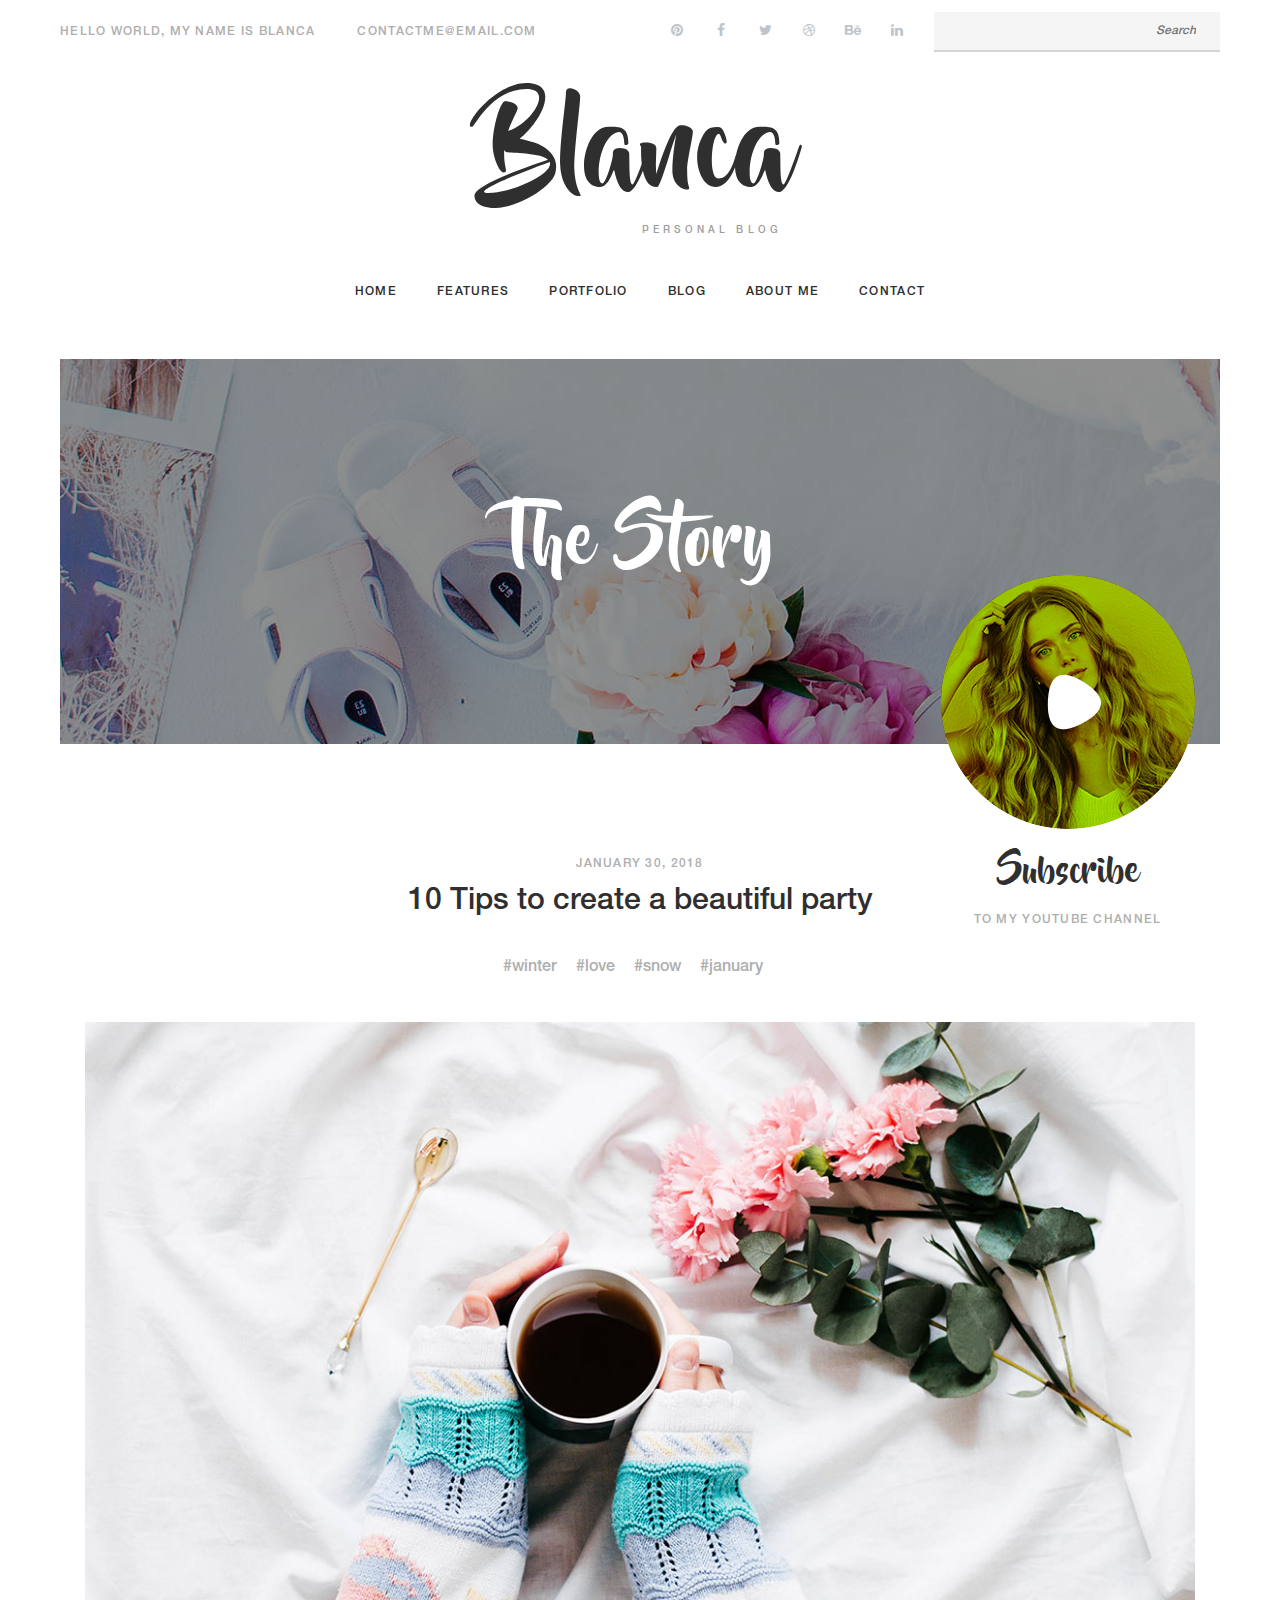
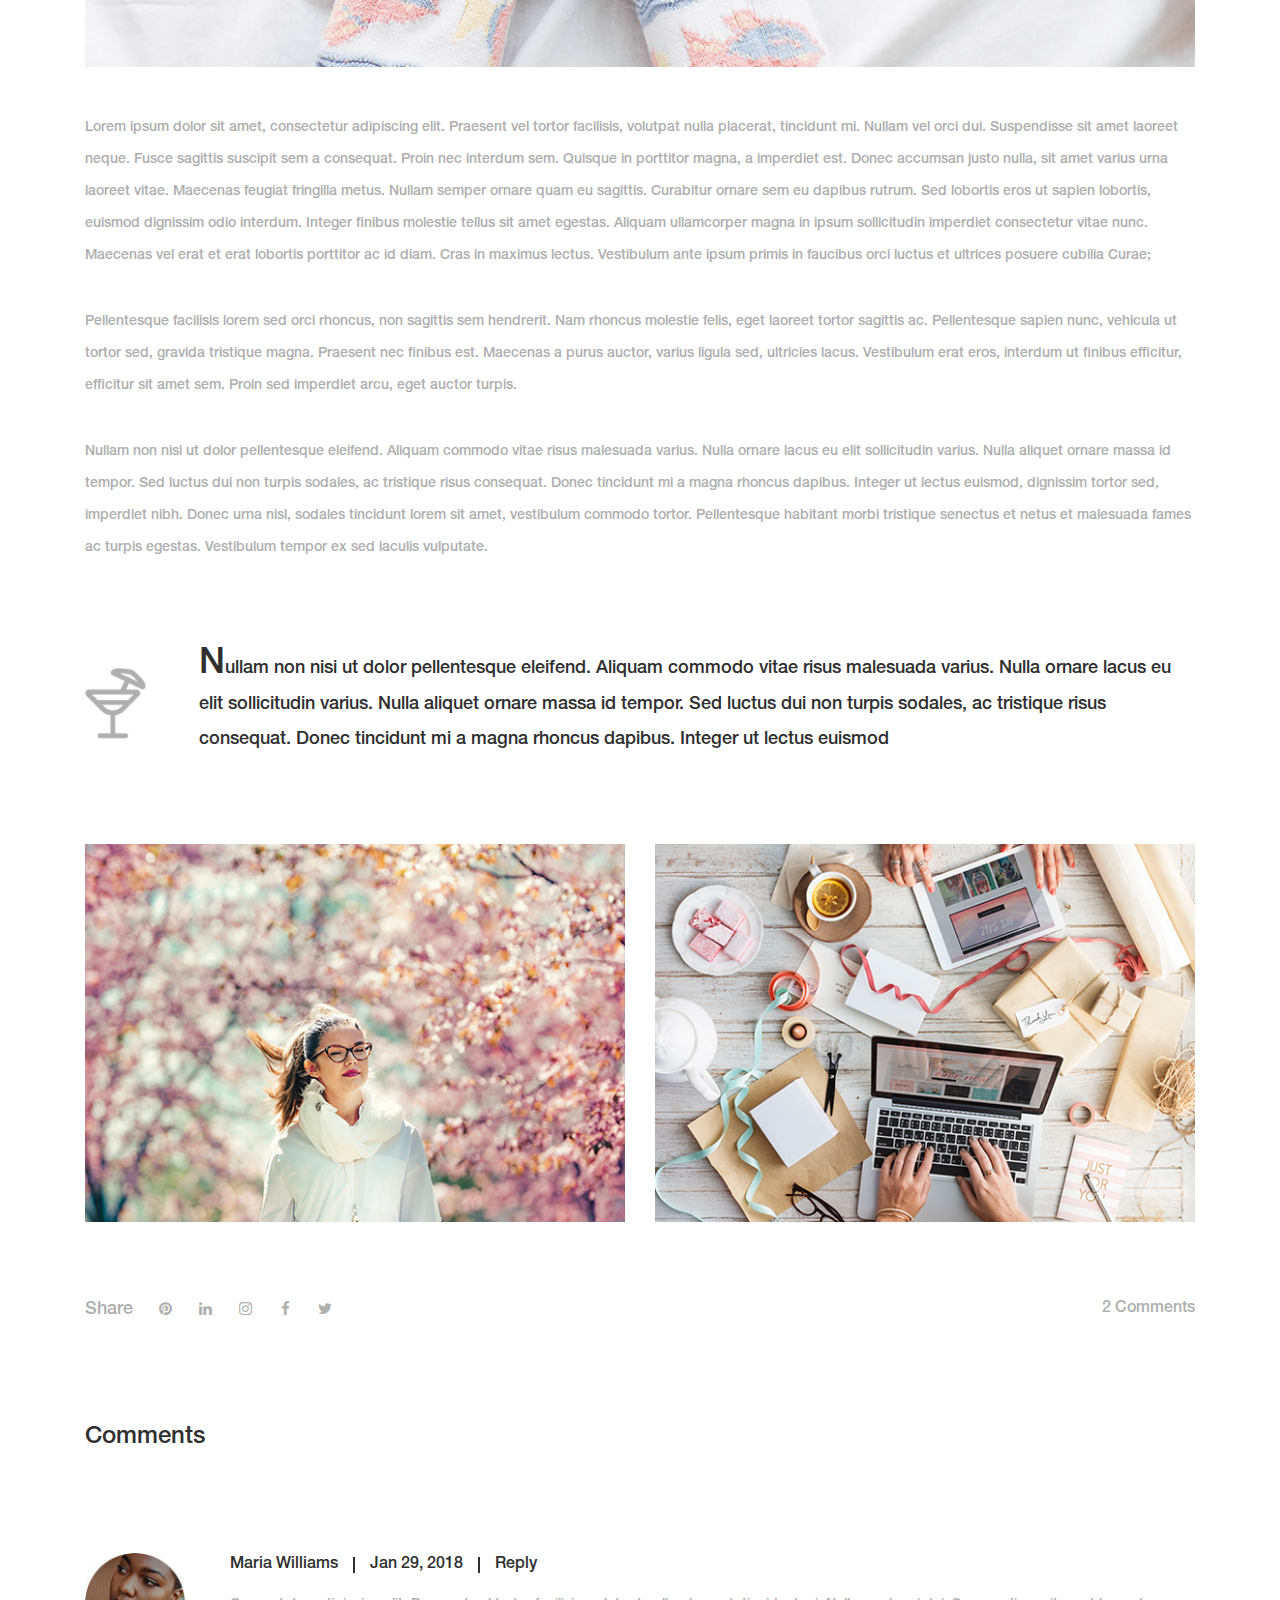
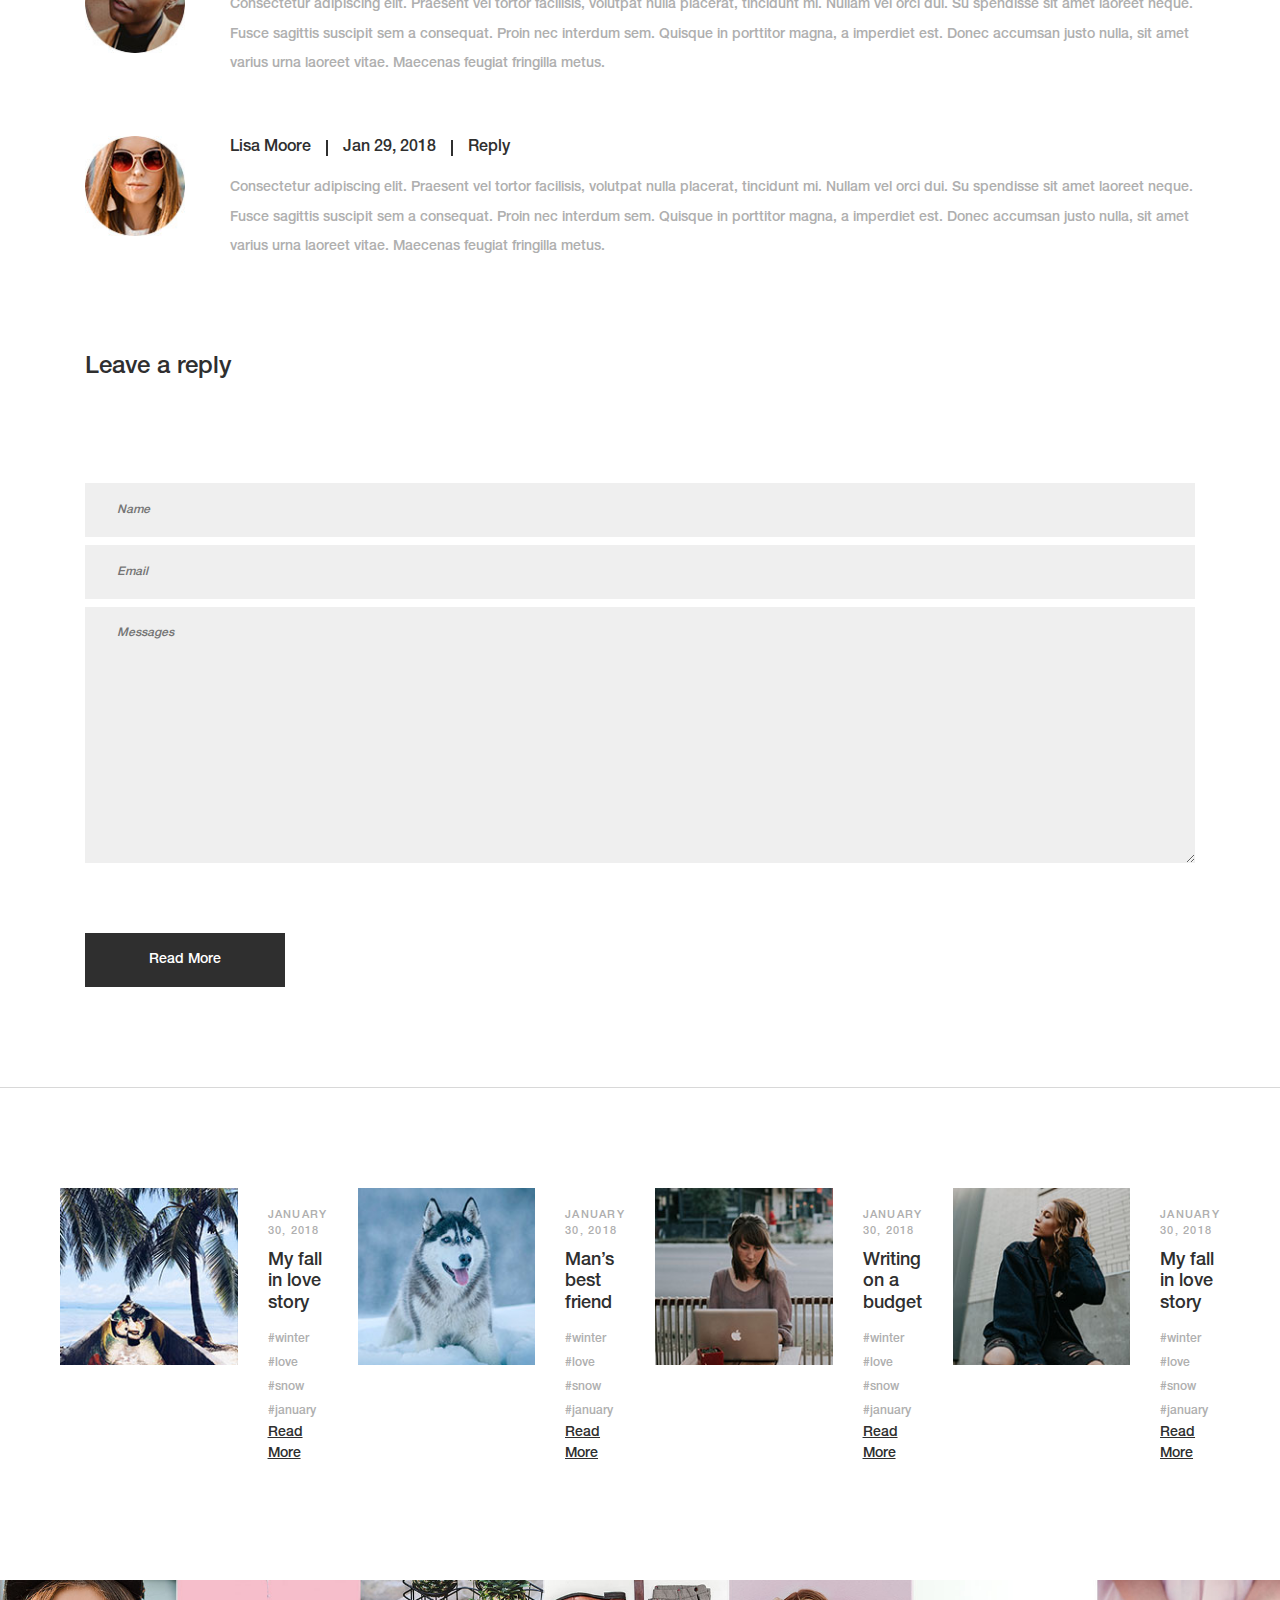
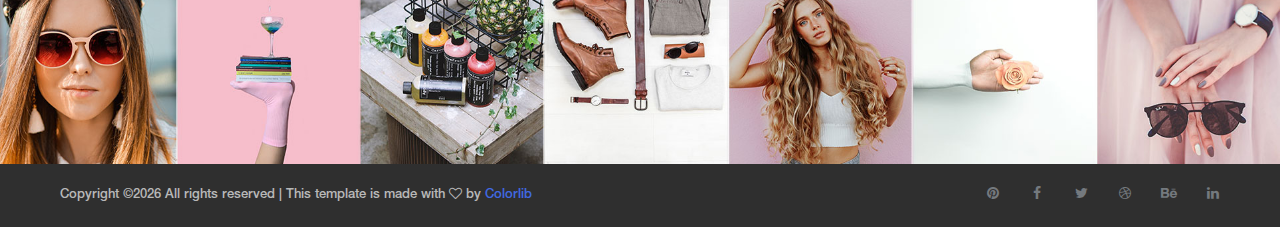
<file: JohaCol/blog.html>
<!DOCTYPE html>
<html lang="en">
<head>
    <title>Hello World</title>

    <!-- Required meta tags -->
    <meta charset="utf-8">
    <meta name="viewport" content="width=device-width, initial-scale=1, shrink-to-fit=no">

    <!-- Bootstrap CSS -->
    <link rel="stylesheet" href="css/bootstrap.min.css">

    <!-- FontAwesome CSS -->
    <link rel="stylesheet" href="css/font-awesome.min.css">

    <!-- Swiper CSS -->
    <link rel="stylesheet" href="css/swiper.min.css">

    <!-- Styles -->
    <link rel="stylesheet" href="style.css">
</head>
<body>
<div class="outer-container">
    <header class="site-header">
        <div class="top-header-bar">
            <div class="container-fluid">
                <div class="row">
                    <div class="col-lg-6 flex align-items-center">
                        <div class="header-bar-text d-none d-lg-block">
                            <p>Hello world, My name is Blanca</p>
                        </div><!-- .header-bar-text -->

                        <div class="header-bar-email d-none d-lg-block">
                            <a href="#">Contactme@email.com</a>
                        </div><!-- .header-bar-email -->
                    </div><!-- .col -->

                    <div class="col-12 col-lg-6 flex justify-content-between justify-content-lg-end align-items-center">
                        <div class="header-bar-social d-none d-md-block">
                            <ul class="flex align-items-center">
                                <li><a href="#"><i class="fa fa-pinterest"></i></a></li>
                                <li><a href="#"><i class="fa fa-facebook"></i></a></li>
                                <li><a href="#"><i class="fa fa-twitter"></i></a></li>
                                <li><a href="#"><i class="fa fa-dribbble"></i></a></li>
                                <li><a href="#"><i class="fa fa-behance"></i></a></li>
                                <li><a href="#"><i class="fa fa-linkedin"></i></a></li>
                            </ul>
                        </div><!-- .header-bar-social -->

                        <div class="header-bar-search d-none d-md-block">
                            <form>
                                <input type="search" placeholder="Search">
                            </form>
                        </div><!-- .header-bar-search -->
                    </div><!-- .col -->
                </div><!-- .row -->
            </div><!-- .container-fluid -->
        </div><!-- .top-header-bar -->

        <div class="container">
            <div class="row">
                <div class="col-12">
                    <div class="site-branding flex flex-column align-items-center">
                        <h1 class="site-title"><a href="index.html" rel="home">Blanca</a></h1>
                        <p class="site-description">Personal Blog</p>
                    </div><!-- .site-branding -->

                    <nav class="site-navigation">
                        <div class="hamburger-menu d-lg-none">
                            <span></span>
                            <span></span>
                            <span></span>
                            <span></span>
                        </div><!-- .hamburger-menu -->

                        <ul class="flex-lg flex-lg-row justify-content-lg-center align-content-lg-center">
                            <li class="current-menu-item"><a href="index.html">Home</a></li>
                            <li><a href="#">features</a></li>
                            <li><a href="#">Portfolio</a></li>
                            <li><a href="#">blog</a></li>
                            <li><a href="#">about me</a></li>
                            <li><a href="#">Contact</a></li>
                        </ul>

                        <div class="header-bar-social d-md-none">
                            <ul class="flex justify-content-center align-items-center">
                                <li><a href="#"><i class="fa fa-pinterest"></i></a></li>
                                <li><a href="#"><i class="fa fa-facebook"></i></a></li>
                                <li><a href="#"><i class="fa fa-twitter"></i></a></li>
                                <li><a href="#"><i class="fa fa-dribbble"></i></a></li>
                                <li><a href="#"><i class="fa fa-behance"></i></a></li>
                                <li><a href="#"><i class="fa fa-linkedin"></i></a></li>
                            </ul>
                        </div><!-- .header-bar-social -->

                        <div class="header-bar-search d-md-none">
                            <form>
                                <input type="search" placeholder="Search">
                            </form>
                        </div><!-- .header-bar-search -->
                    </nav><!-- .site-navigation -->
                </div><!-- .col -->
            </div><!-- .row -->
        </div><!-- .container -->
    </header><!-- .site-header -->

    <div class="container-fluid">
        <div class="row">
            <div class="col-12">
                <div class="page-header flex justify-content-center align-items-center" style="background-image: url('images/blog-bg.jpg')">
                    <h1>The Story</h1>
                </div><!-- .page-header -->
            </div><!-- .col -->
        </div><!-- .row -->

        <div class="container">
            <div class="row">
                <div class="offset-lg-9 col-lg-3">
                    <a href="#">
                        <div class="yt-subscribe">
                            <img src="images/yt-subscribe.png" alt="Youtube Subscribe">
                            <h3>Subscribe</h3>
                            <p>To my Youtube Channel</p>
                        </div><!-- .yt-subscribe -->
                    </a>
                </div><!-- .col -->
            </div><!-- .row -->
        </div><!-- .container -->
    </div><!-- .hero-section -->

    <div class="container single-page blog-page">
        <div class="row">
            <div class="col-12">
                <div class="content-wrap">
                    <header class="entry-header">
                        <div class="posted-date">
                            January 30, 2018
                        </div><!-- .posted-date -->

                        <h2 class="entry-title">10 Tips to create a beautiful party</h2>

                        <div class="tags-links">
                            <a href="#">#winter</a>
                            <a href="#">#love</a>
                            <a href="#">#snow</a>
                            <a href="#">#january</a>
                        </div><!-- .tags-links -->
                    </header><!-- .entry-header -->

                    <figure class="featured-image">
                        <img src="images/blog-image.jpg" alt="">
                    </figure><!-- .featured-image -->

                    <div class="entry-content">
                        <p>Lorem ipsum dolor sit amet, consectetur adipiscing elit. Praesent vel tortor facilisis, volutpat nulla placerat, tincidunt mi. Nullam vel orci dui. Suspendisse sit amet laoreet neque. Fusce sagittis suscipit sem a consequat. Proin nec interdum sem. Quisque in porttitor magna, a imperdiet est. Donec accumsan justo nulla, sit amet varius urna laoreet vitae. Maecenas feugiat fringilla metus. Nullam semper ornare quam eu sagittis. Curabitur ornare sem eu dapibus rutrum. Sed lobortis eros ut sapien lobortis, euismod dignissim odio interdum. Integer finibus molestie tellus sit amet egestas. Aliquam ullamcorper magna in ipsum sollicitudin imperdiet consectetur vitae nunc. Maecenas vel erat et erat lobortis porttitor ac id diam. Cras in maximus lectus. Vestibulum ante ipsum primis in faucibus orci luctus et ultrices posuere cubilia Curae;</p>

                        <p>Pellentesque facilisis lorem sed orci rhoncus, non sagittis sem hendrerit. Nam rhoncus molestie felis, eget laoreet tortor sagittis ac. Pellentesque sapien nunc, vehicula ut tortor sed, gravida tristique magna. Praesent nec finibus est. Maecenas a purus auctor, varius ligula sed, ultricies lacus. Vestibulum erat eros, interdum ut finibus efficitur, efficitur sit amet sem. Proin sed imperdiet arcu, eget auctor turpis.</p>

                        <p>Nullam non nisi ut dolor pellentesque eleifend. Aliquam commodo vitae risus malesuada varius. Nulla ornare lacus eu elit sollicitudin varius. Nulla aliquet ornare massa id tempor. Sed luctus dui non turpis sodales, ac tristique risus consequat. Donec tincidunt mi a magna rhoncus dapibus. Integer ut lectus euismod, dignissim tortor sed, imperdiet nibh. Donec urna nisl, sodales tincidunt lorem sit amet, vestibulum commodo tortor. Pellentesque habitant morbi tristique senectus et netus et malesuada fames ac turpis egestas. Vestibulum tempor ex sed iaculis vulputate. </p>
                    </div><!-- .entry-content -->

                    <blockquote class="blockquote-text">
                        <p>Nullam non nisi ut dolor pellentesque eleifend. Aliquam commodo vitae risus malesuada varius. Nulla ornare lacus eu elit sollicitudin varius. Nulla aliquet ornare massa id tempor. Sed luctus dui non turpis sodales, ac tristique risus consequat. Donec tincidunt mi a magna rhoncus dapibus. Integer ut lectus euismod</p>
                    </blockquote><!-- .blockquote-text -->

                    <div class="row">
                        <div class="col-12 col-md-6">
                            <figure class="blog-page-half-img">
                                <img src="images/blog-img-1.png" alt="">
                            </figure><!-- .blog-page-half-img -->
                        </div><!-- .col -->

                        <div class="col-12 col-md-6">
                            <figure class="blog-page-half-img">
                                <img src="images/blog-img-2.png" alt="">
                            </figure><!-- .blog-page-half-img -->
                        </div><!-- .col -->
                    </div><!-- .row -->

                    <footer class="entry-footer flex flex-column flex-lg-row justify-content-between align-content-start align-lg-items-center">
                        <ul class="post-share flex align-items-center order-3 order-lg-1">
                            <label>Share</label>
                            <li><a href="#"><i class="fa fa-pinterest"></i></a></li>
                            <li><a href="#"><i class="fa fa-linkedin"></i></a></li>
                            <li><a href="#"><i class="fa fa-instagram"></i></a></li>
                            <li><a href="#"><i class="fa fa-facebook"></i></a></li>
                            <li><a href="#"><i class="fa fa-twitter"></i></a></li>
                        </ul><!-- .post-share -->

                        <div class="comments-count order-1 order-lg-3">
                            <a href="#">2 Comments</a>
                        </div><!-- .comments-count -->
                    </footer><!-- .entry-footer -->
                </div><!-- .content-wrap -->

                <div class="content-area">
                    <div class="post-comments">
                        <h3 class="comments-title">Comments</h3>

                        <ol class="comment-list">
                            <li class="comment">
                                <div class="comment-body flex justify-content-between">
                                    <figure class="comment-author-avatar">
                                        <img src="images/user-1.jpg" alt="user">
                                    </figure><!-- .comment-author-avatar -->

                                    <div class="comment-wrap">
                                        <div class="comment-author flex flex-wrap align-items-center">
                                            <span class="fn">
                                                <a href="#">Maria Williams</a>
                                            </span><!-- .fn -->

                                            <span class="comment-meta">
                                                <a href="#">Jan 29, 2018</a>
                                            </span><!-- .comment-meta -->

                                            <div class="reply">
                                                <a href="#">Reply</a>
                                            </div><!-- .reply -->
                                        </div><!-- .comment-author -->

                                        <p>Consectetur adipiscing elit. Praesent vel tortor facilisis, volutpat nulla placerat, tincidunt mi. Nullam vel orci dui. Su spendisse sit amet laoreet neque. Fusce sagittis suscipit sem a consequat. Proin nec interdum sem. Quisque in porttitor magna, a imperdiet est. Donec accumsan justo nulla, sit amet varius urna laoreet vitae. Maecenas feugiat fringilla metus. </p>

                                    </div><!-- .comment-wrap -->
                                </div><!-- .comment-body -->
                            </li><!-- .comment -->

                            <li class="comment">
                                <div class="comment-body flex justify-content-between">
                                    <figure class="comment-author-avatar">
                                        <img src="images/user-2.jpg" alt="user">
                                    </figure><!-- .comment-author-avatar -->

                                    <div class="comment-wrap">
                                        <div class="comment-author flex flex-wrap align-items-center">
                                            <span class="fn">
                                                <a href="#">Lisa Moore</a>
                                            </span><!-- .fn -->

                                            <span class="comment-meta">
                                                <a href="#">Jan 29, 2018</a>
                                            </span><!-- .comment-meta -->

                                            <div class="reply">
                                                <a href="#">Reply</a>
                                            </div><!-- .reply -->
                                        </div><!-- .comment-author -->

                                        <p>Consectetur adipiscing elit. Praesent vel tortor facilisis, volutpat nulla placerat, tincidunt mi. Nullam vel orci dui. Su spendisse sit amet laoreet neque. Fusce sagittis suscipit sem a consequat. Proin nec interdum sem. Quisque in porttitor magna, a imperdiet est. Donec accumsan justo nulla, sit amet varius urna laoreet vitae. Maecenas feugiat fringilla metus. </p>

                                    </div><!-- .comment-wrap -->
                                </div><!-- .comment-body -->
                            </li><!-- .comment -->
                        </ol><!-- .comment-list -->
                    </div><!-- .post-comments -->

                    <div class="comments-form">
                        <div class="comment-respond">
                            <h3 class="comment-reply-title">Leave a reply</h3>

                            <form class="comment-form">
                                <input type="text" placeholder="Name">
                                <input type="email" placeholder="Email">
                                <textarea rows="18" cols="6" placeholder="Messages"></textarea>
                                <input type="submit" value="Read More">
                            </form><!-- .comment-form -->
                        </div><!-- .comment-respond -->
                    </div><!-- .comments-form -->
                </div><!-- .content-area -->
            </div><!-- .col -->
        </div><!-- .row -->
    </div><!-- .container -->
</div><!-- .outer-container -->

<footer class="sit-footer">
    <div class="outer-container">
        <div class="container-fluid">
            <div class="row footer-recent-posts">
                <div class="col-12 col-md-6 col-xl-3">
                    <div class="footer-post-wrap flex justify-content-between">
                        <figure>
                            <a href="#"><img src="images/foot-1.jpg" alt=""></a>
                        </figure>

                        <div class="footer-post-cont flex flex-column justify-content-between">
                            <header class="entry-header">
                                <div class="posted-date">
                                    January 30, 2018
                                </div><!-- .entry-header -->

                                <h3><a href="#">My fall in love story</a></h3>

                                <div class="tags-links">
                                    <a href="#">#winter</a>
                                    <a href="#">#love</a>
                                    <a href="#">#snow</a>
                                    <a href="#">#january</a>
                                </div><!-- .tags-links -->
                            </header><!-- .entry-header -->

                            <footer class="entry-footer">
                                <a class="read-more" href="#">read more</a>
                            </footer><!-- .entry-footer -->
                        </div><!-- .footer-post-cont -->
                    </div><!-- .footer-post-wrap -->
                </div><!-- .col -->

                <div class="col-12 col-md-6 col-xl-3">
                    <div class="footer-post-wrap flex justify-content-between">
                        <figure>
                            <a href="#"><img src="images/foot-2.jpg" alt=""></a>
                        </figure>

                        <div class="footer-post-cont flex flex-column justify-content-between">
                            <header class="entry-header">
                                <div class="posted-date">
                                    January 30, 2018
                                </div><!-- .entry-header -->

                                <h3><a href="#">Man’s best friend</a></h3>

                                <div class="tags-links">
                                    <a href="#">#winter</a>
                                    <a href="#">#love</a>
                                    <a href="#">#snow</a>
                                    <a href="#">#january</a>
                                </div><!-- .tags-links -->
                            </header><!-- .entry-header -->

                            <footer class="entry-footer">
                                <a class="read-more" href="#">read more</a>
                            </footer><!-- .entry-footer -->
                        </div><!-- .footer-post-cont -->
                    </div><!-- .footer-post-wrap -->
                </div><!-- .col -->

                <div class="col-12 col-md-6 col-xl-3">
                    <div class="footer-post-wrap flex justify-content-between">
                        <figure>
                            <a href="#"><img src="images/foot-3.jpg" alt=""></a>
                        </figure>

                        <div class="footer-post-cont flex flex-column justify-content-between">
                            <header class="entry-header">
                                <div class="posted-date">
                                    January 30, 2018
                                </div><!-- .entry-header -->

                                <h3><a href="#">Writing on a budget</a></h3>

                                <div class="tags-links">
                                    <a href="#">#winter</a>
                                    <a href="#">#love</a>
                                    <a href="#">#snow</a>
                                    <a href="#">#january</a>
                                </div><!-- .tags-links -->
                            </header><!-- .entry-header -->

                            <footer class="entry-footer">
                                <a class="read-more" href="#">read more</a>
                            </footer><!-- .entry-footer -->
                        </div><!-- .footer-post-cont -->
                    </div><!-- .footer-post-wrap -->
                </div><!-- .col -->

                <div class="col-12 col-md-6 col-xl-3">
                    <div class="footer-post-wrap flex justify-content-between">
                        <figure>
                            <a href="#"><img src="images/foot-4.jpg" alt=""></a>
                        </figure>

                        <div class="footer-post-cont flex flex-column justify-content-between">
                            <header class="entry-header">
                                <div class="posted-date">
                                    January 30, 2018
                                </div><!-- .entry-header -->

                                <h3><a href="#">My fall in love story</a></h3>

                                <div class="tags-links">
                                    <a href="#">#winter</a>
                                    <a href="#">#love</a>
                                    <a href="#">#snow</a>
                                    <a href="#">#january</a>
                                </div><!-- .tags-links -->
                            </header><!-- .entry-header -->

                            <footer class="entry-footer">
                                <a class="read-more" href="#">read more</a>
                            </footer><!-- .entry-footer -->
                        </div><!-- .footer-post-cont -->
                    </div><!-- .footer-post-wrap -->
                </div><!-- .col -->
            </div><!-- .row -->
        </div><!-- .container-fluid -->
    </div><!-- .outer-container -->

    <div class="container-fluid">
        <div class="row">
            <div class="footer-instagram flex flex-wrap flex-lg-nowrap">
                <figure>
                    <a href="#"><img src="images/a.jpg" alt=""></a>
                </figure>

                <figure>
                    <a href="#"><img src="images/b.jpg" alt=""></a>
                </figure>

                <figure>
                    <a href="#"><img src="images/c.jpg" alt=""></a>
                </figure>

                <figure>
                    <a href="#"><img src="images/d.jpg" alt=""></a>
                </figure>

                <figure>
                    <a href="#"><img src="images/e.jpg" alt=""></a>
                </figure>

                <figure>
                    <a href="#"><img src="images/f.jpg" alt=""></a>
                </figure>

                <figure>
                    <a href="#"><img src="images/g.jpg" alt=""></a>
                </figure>
            </div>
        </div><!-- .row -->
    </div><!-- .container -->

    <div class="footer-bar">
        <div class="outer-container">
            <div class="container-fluid">
                <div class="row justify-content-between">
                    <div class="col-12 col-md-6">
                        <div class="footer-copyright">
                            <!-- Link back to Colorlib can't be removed. Template is licensed under CC BY 3.0. -->
                            <p>Copyright &copy;<script>document.write(new Date().getFullYear());</script> All rights reserved | This template is made with <i class="fa fa-heart-o" aria-hidden="true"></i> by <a href="https://colorlib.com" target="_blank">Colorlib</a></p>
                            <!-- Link back to Colorlib can't be removed. Template is licensed under CC BY 3.0. -->
                        </div><!-- .footer-copyright -->
                    </div><!-- .col-xl-4 -->

                    <div class="col-12 col-md-6">
                        <div class="footer-social">
                            <ul class="flex justify-content-center justify-content-md-end align-items-center">
                                <li><a href="#"><i class="fa fa-pinterest"></i></a></li>
                                <li><a href="#"><i class="fa fa-facebook"></i></a></li>
                                <li><a href="#"><i class="fa fa-twitter"></i></a></li>
                                <li><a href="#"><i class="fa fa-dribbble"></i></a></li>
                                <li><a href="#"><i class="fa fa-behance"></i></a></li>
                                <li><a href="#"><i class="fa fa-linkedin"></i></a></li>
                            </ul>
                        </div><!-- .footer-social -->
                    </div><!-- .col-xl-4 -->
                </div><!-- .row -->
            </div><!-- .container-fluid -->
        </div><!-- .outer-container -->
    </div><!-- .footer-bar -->
</footer><!-- .sit-footer -->

<script type='text/javascript' src='js/jquery.js'></script>
<script type='text/javascript' src='js/swiper.min.js'></script>
<script type='text/javascript' src='js/custom.js'></script>

</body>
</html>
</file>
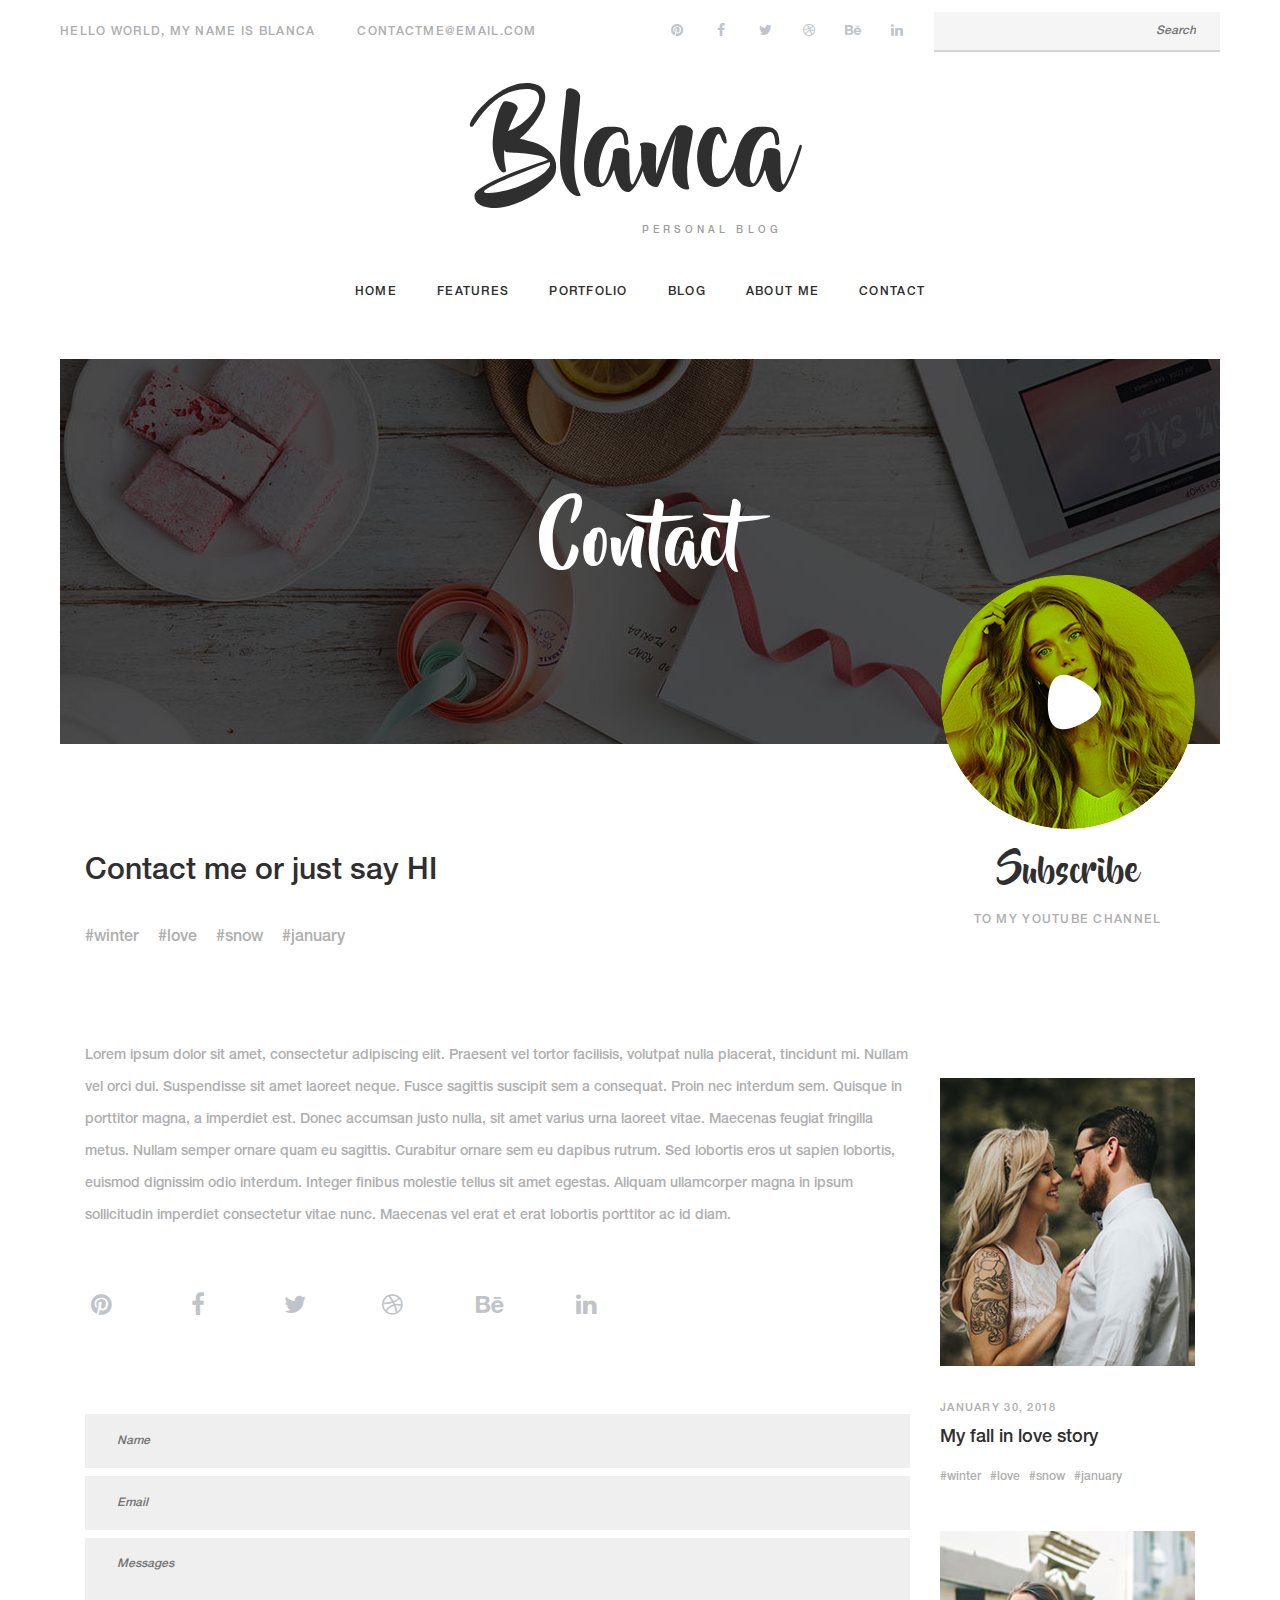
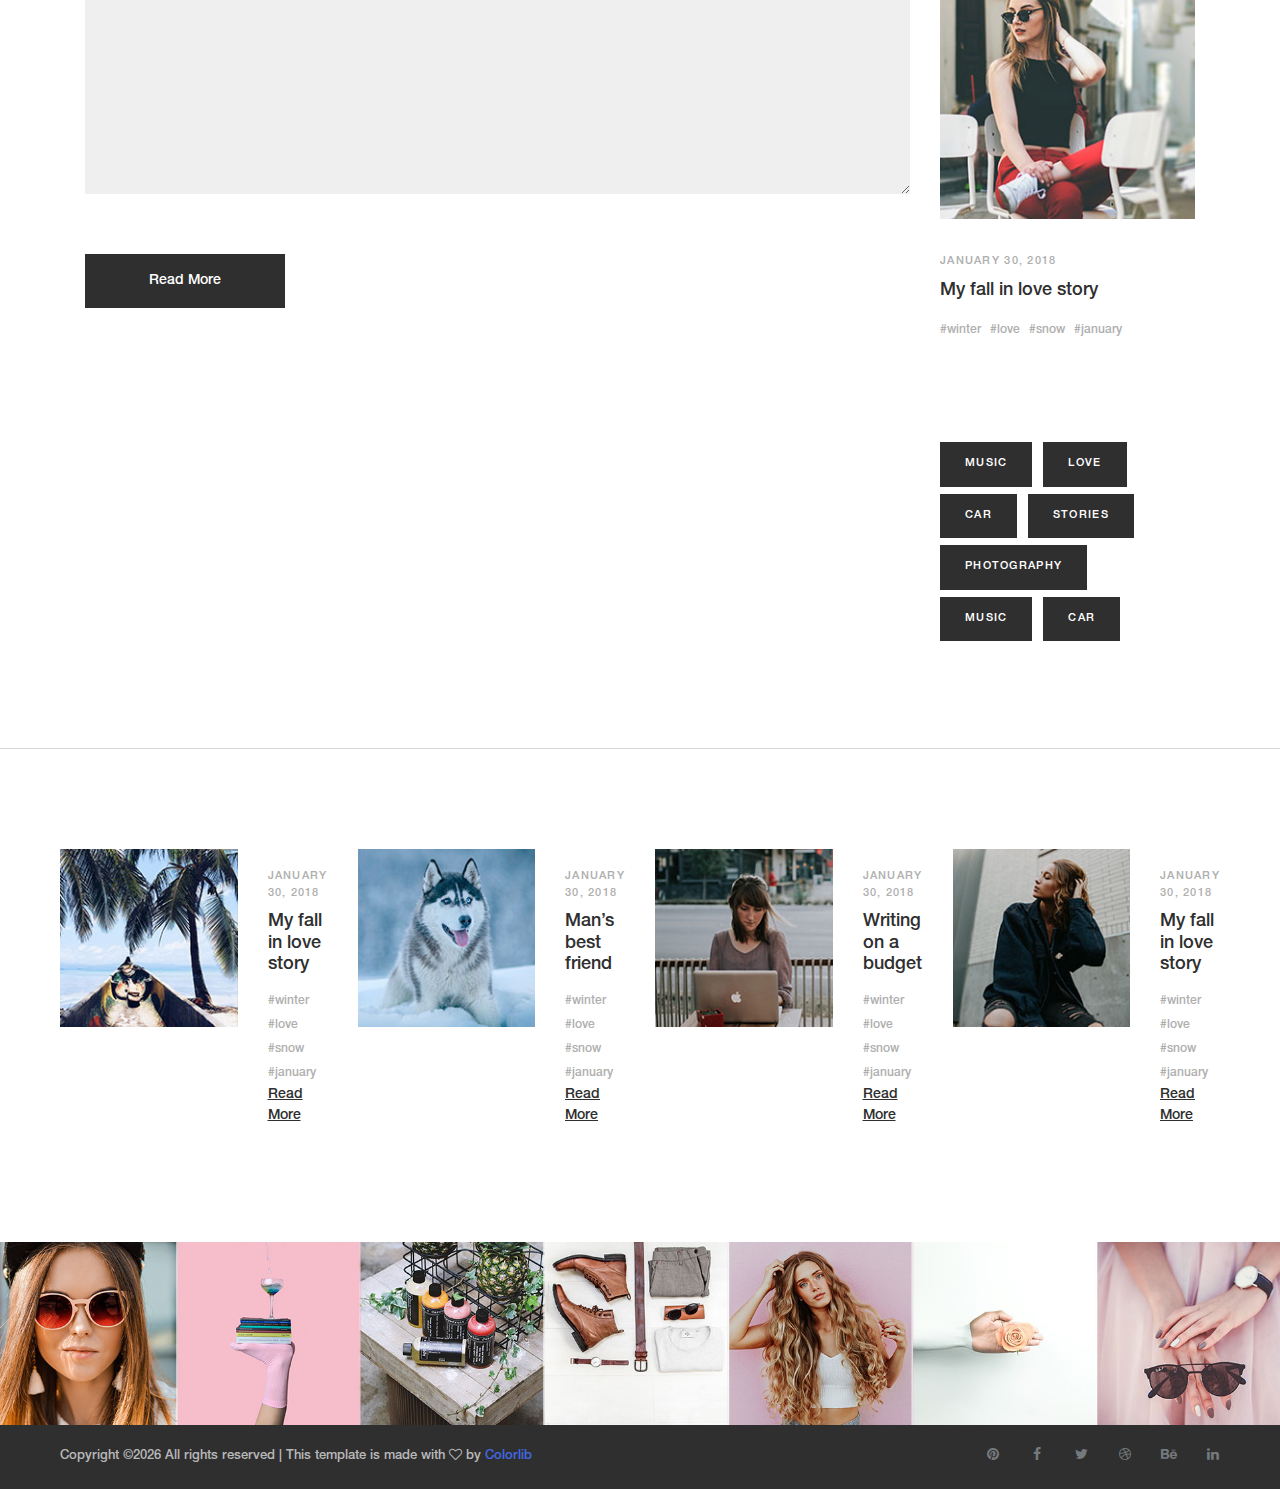
<file: JohaCol/contact.html>
<!DOCTYPE html>
<html lang="en">
<head>
    <title>Hello World</title>

    <!-- Required meta tags -->
    <meta charset="utf-8">
    <meta name="viewport" content="width=device-width, initial-scale=1, shrink-to-fit=no">

    <!-- Bootstrap CSS -->
    <link rel="stylesheet" href="css/bootstrap.min.css">

    <!-- FontAwesome CSS -->
    <link rel="stylesheet" href="css/font-awesome.min.css">

    <!-- Swiper CSS -->
    <link rel="stylesheet" href="css/swiper.min.css">

    <!-- Styles -->
    <link rel="stylesheet" href="style.css">
</head>
<body>
<div class="outer-container">
    <header class="site-header">
        <div class="top-header-bar">
            <div class="container-fluid">
                <div class="row">
                    <div class="col-lg-6 flex align-items-center">
                        <div class="header-bar-text d-none d-lg-block">
                            <p>Hello world, My name is Blanca</p>
                        </div><!-- .header-bar-text -->

                        <div class="header-bar-email d-none d-lg-block">
                            <a href="#">Contactme@email.com</a>
                        </div><!-- .header-bar-email -->
                    </div><!-- .col -->

                    <div class="col-12 col-lg-6 flex justify-content-between justify-content-lg-end align-items-center">
                        <div class="header-bar-social d-none d-md-block">
                            <ul class="flex align-items-center">
                                <li><a href="#"><i class="fa fa-pinterest"></i></a></li>
                                <li><a href="#"><i class="fa fa-facebook"></i></a></li>
                                <li><a href="#"><i class="fa fa-twitter"></i></a></li>
                                <li><a href="#"><i class="fa fa-dribbble"></i></a></li>
                                <li><a href="#"><i class="fa fa-behance"></i></a></li>
                                <li><a href="#"><i class="fa fa-linkedin"></i></a></li>
                            </ul>
                        </div><!-- .header-bar-social -->

                        <div class="header-bar-search d-none d-md-block">
                            <form>
                                <input type="search" placeholder="Search">
                            </form>
                        </div><!-- .header-bar-search -->
                    </div><!-- .col -->
                </div><!-- .row -->
            </div><!-- .container-fluid -->
        </div><!-- .top-header-bar -->

        <div class="container">
            <div class="row">
                <div class="col-12">
                    <div class="site-branding flex flex-column align-items-center">
                        <h1 class="site-title"><a href="index.html" rel="home">Blanca</a></h1>
                        <p class="site-description">Personal Blog</p>
                    </div><!-- .site-branding -->

                    <nav class="site-navigation">
                        <div class="hamburger-menu d-lg-none">
                            <span></span>
                            <span></span>
                            <span></span>
                            <span></span>
                        </div><!-- .hamburger-menu -->

                        <ul class="flex-lg flex-lg-row justify-content-lg-center align-content-lg-center">
                            <li class="current-menu-item"><a href="index.html">Home</a></li>
                            <li><a href="#">features</a></li>
                            <li><a href="#">Portfolio</a></li>
                            <li><a href="#">blog</a></li>
                            <li><a href="#">about me</a></li>
                            <li><a href="#">Contact</a></li>
                        </ul>

                        <div class="header-bar-social d-md-none">
                            <ul class="flex justify-content-center align-items-center">
                                <li><a href="#"><i class="fa fa-pinterest"></i></a></li>
                                <li><a href="#"><i class="fa fa-facebook"></i></a></li>
                                <li><a href="#"><i class="fa fa-twitter"></i></a></li>
                                <li><a href="#"><i class="fa fa-dribbble"></i></a></li>
                                <li><a href="#"><i class="fa fa-behance"></i></a></li>
                                <li><a href="#"><i class="fa fa-linkedin"></i></a></li>
                            </ul>
                        </div><!-- .header-bar-social -->

                        <div class="header-bar-search d-md-none">
                            <form>
                                <input type="search" placeholder="Search">
                            </form>
                        </div><!-- .header-bar-search -->
                    </nav><!-- .site-navigation -->
                </div><!-- .col -->
            </div><!-- .row -->
        </div><!-- .container -->
    </header><!-- .site-header -->

    <div class="container-fluid">
        <div class="row">
            <div class="col-12">
                <div class="page-header flex justify-content-center align-items-center" style="background-image: url('images/contact-bg.jpg')">
                    <h1>Contact</h1>
                </div><!-- .page-header -->
            </div><!-- .col -->
        </div><!-- .row -->

        <div class="container">
            <div class="row">
                <div class="offset-lg-9 col-lg-3">
                    <a href="#">
                        <div class="yt-subscribe">
                            <img src="images/yt-subscribe.png" alt="Youtube Subscribe">
                            <h3>Subscribe</h3>
                            <p>To my Youtube Channel</p>
                        </div><!-- .yt-subscribe -->
                    </a>
                </div><!-- .col -->
            </div><!-- .row -->
        </div><!-- .container -->
    </div><!-- .hero-section -->

    <div class="container single-page contact-page">
        <div class="row">
            <div class="col-12 col-lg-9">
                <div class="content-wrap">
                    <header class="entry-header">
                        <h2 class="entry-title">Contact me or just say HI</h2>

                        <div class="tags-links">
                            <a href="#">#winter</a>
                            <a href="#">#love</a>
                            <a href="#">#snow</a>
                            <a href="#">#january</a>
                        </div><!-- .tags-links -->
                    </header><!-- .entry-header -->

                    <div class="entry-content">
                        <p>Lorem ipsum dolor sit amet, consectetur adipiscing elit. Praesent vel tortor facilisis, volutpat nulla placerat, tincidunt mi. Nullam vel orci dui. Suspendisse sit amet laoreet neque. Fusce sagittis suscipit sem a consequat. Proin nec interdum sem. Quisque in porttitor magna, a imperdiet est. Donec accumsan justo nulla, sit amet varius urna laoreet vitae. Maecenas feugiat fringilla metus. Nullam semper ornare quam eu sagittis. Curabitur ornare sem eu dapibus rutrum. Sed lobortis eros ut sapien lobortis, euismod dignissim odio interdum. Integer finibus molestie tellus sit amet egestas. Aliquam ullamcorper magna in ipsum sollicitudin imperdiet consectetur vitae nunc. Maecenas vel erat et erat lobortis porttitor ac id diam. </p>
                    </div><!-- .entry-content -->

                    <div class="contact-page-social">
                        <ul class="flex align-items-center">
                            <li><a href="#"><i class="fa fa-pinterest"></i></a></li>
                            <li><a href="#"><i class="fa fa-facebook"></i></a></li>
                            <li><a href="#"><i class="fa fa-twitter"></i></a></li>
                            <li><a href="#"><i class="fa fa-dribbble"></i></a></li>
                            <li><a href="#"><i class="fa fa-behance"></i></a></li>
                            <li><a href="#"><i class="fa fa-linkedin"></i></a></li>
                        </ul>
                    </div><!-- .header-bar-social -->

                    <form class="contact-form">
                        <input type="text" placeholder="Name">
                        <input type="email" placeholder="Email">
                        <textarea rows="18" cols="6" placeholder="Messages"></textarea>
                        <input type="submit" value="Read More">
                    </form><!-- .contact-form -->
                </div><!-- .content-wrap -->
            </div><!-- .col -->

            <div class="col-12 col-lg-3">
                <div class="sidebar">
                    <div class="recent-posts">
                        <div class="recent-post-wrap">
                            <figure>
                                <img src="images/thumb-1.jpg" alt="">
                            </figure>

                            <header class="entry-header">
                                <div class="posted-date">
                                    January 30, 2018
                                </div><!-- .entry-header -->

                                <h3><a href="#">My fall in love story</a></h3>

                                <div class="tags-links">
                                    <a href="#">#winter</a>
                                    <a href="#">#love</a>
                                    <a href="#">#snow</a>
                                    <a href="#">#january</a>
                                </div><!-- .tags-links -->
                            </header><!-- .entry-header -->
                        </div><!-- .recent-post-wrap -->

                        <div class="recent-post-wrap">
                            <figure>
                                <img src="images/thumb-2.jpg" alt="">
                            </figure>

                            <header class="entry-header">
                                <div class="posted-date">
                                    January 30, 2018
                                </div><!-- .entry-header -->

                                <h3><a href="#">My fall in love story</a></h3>

                                <div class="tags-links">
                                    <a href="#">#winter</a>
                                    <a href="#">#love</a>
                                    <a href="#">#snow</a>
                                    <a href="#">#january</a>
                                </div><!-- .tags-links -->
                            </header><!-- .entry-header -->
                        </div><!-- .recent-post-wrap -->
                    </div><!-- .recent-posts -->

                    <div class="tags-list">
                        <a href="#">Music</a>
                        <a href="#">Love</a>
                        <a href="#">Car</a>
                        <a href="#">Stories</a>
                        <a href="#">Photography</a>
                        <a href="#">Music</a>
                        <a href="#">Car</a>
                    </div><!-- .tags-list -->
                </div><!-- .sidebar -->
            </div><!-- .col -->
        </div><!-- .row -->
    </div><!-- .container -->
</div><!-- .outer-container -->

<footer class="sit-footer">
    <div class="outer-container">
        <div class="container-fluid">
            <div class="row footer-recent-posts">
                <div class="col-12 col-md-6 col-xl-3">
                    <div class="footer-post-wrap flex justify-content-between">
                        <figure>
                            <a href="#"><img src="images/foot-1.jpg" alt=""></a>
                        </figure>

                        <div class="footer-post-cont flex flex-column justify-content-between">
                            <header class="entry-header">
                                <div class="posted-date">
                                    January 30, 2018
                                </div><!-- .entry-header -->

                                <h3><a href="#">My fall in love story</a></h3>

                                <div class="tags-links">
                                    <a href="#">#winter</a>
                                    <a href="#">#love</a>
                                    <a href="#">#snow</a>
                                    <a href="#">#january</a>
                                </div><!-- .tags-links -->
                            </header><!-- .entry-header -->

                            <footer class="entry-footer">
                                <a class="read-more" href="#">read more</a>
                            </footer><!-- .entry-footer -->
                        </div><!-- .footer-post-cont -->
                    </div><!-- .footer-post-wrap -->
                </div><!-- .col -->

                <div class="col-12 col-md-6 col-xl-3">
                    <div class="footer-post-wrap flex justify-content-between">
                        <figure>
                            <a href="#"><img src="images/foot-2.jpg" alt=""></a>
                        </figure>

                        <div class="footer-post-cont flex flex-column justify-content-between">
                            <header class="entry-header">
                                <div class="posted-date">
                                    January 30, 2018
                                </div><!-- .entry-header -->

                                <h3><a href="#">Man’s best friend</a></h3>

                                <div class="tags-links">
                                    <a href="#">#winter</a>
                                    <a href="#">#love</a>
                                    <a href="#">#snow</a>
                                    <a href="#">#january</a>
                                </div><!-- .tags-links -->
                            </header><!-- .entry-header -->

                            <footer class="entry-footer">
                                <a class="read-more" href="#">read more</a>
                            </footer><!-- .entry-footer -->
                        </div><!-- .footer-post-cont -->
                    </div><!-- .footer-post-wrap -->
                </div><!-- .col -->

                <div class="col-12 col-md-6 col-xl-3">
                    <div class="footer-post-wrap flex justify-content-between">
                        <figure>
                            <a href="#"><img src="images/foot-3.jpg" alt=""></a>
                        </figure>

                        <div class="footer-post-cont flex flex-column justify-content-between">
                            <header class="entry-header">
                                <div class="posted-date">
                                    January 30, 2018
                                </div><!-- .entry-header -->

                                <h3><a href="#">Writing on a budget</a></h3>

                                <div class="tags-links">
                                    <a href="#">#winter</a>
                                    <a href="#">#love</a>
                                    <a href="#">#snow</a>
                                    <a href="#">#january</a>
                                </div><!-- .tags-links -->
                            </header><!-- .entry-header -->

                            <footer class="entry-footer">
                                <a class="read-more" href="#">read more</a>
                            </footer><!-- .entry-footer -->
                        </div><!-- .footer-post-cont -->
                    </div><!-- .footer-post-wrap -->
                </div><!-- .col -->

                <div class="col-12 col-md-6 col-xl-3">
                    <div class="footer-post-wrap flex justify-content-between">
                        <figure>
                            <a href="#"><img src="images/foot-4.jpg" alt=""></a>
                        </figure>

                        <div class="footer-post-cont flex flex-column justify-content-between">
                            <header class="entry-header">
                                <div class="posted-date">
                                    January 30, 2018
                                </div><!-- .entry-header -->

                                <h3><a href="#">My fall in love story</a></h3>

                                <div class="tags-links">
                                    <a href="#">#winter</a>
                                    <a href="#">#love</a>
                                    <a href="#">#snow</a>
                                    <a href="#">#january</a>
                                </div><!-- .tags-links -->
                            </header><!-- .entry-header -->

                            <footer class="entry-footer">
                                <a class="read-more" href="#">read more</a>
                            </footer><!-- .entry-footer -->
                        </div><!-- .footer-post-cont -->
                    </div><!-- .footer-post-wrap -->
                </div><!-- .col -->
            </div><!-- .row -->
        </div><!-- .container-fluid -->
    </div><!-- .outer-container -->

    <div class="container-fluid">
        <div class="row">
            <div class="footer-instagram flex flex-wrap flex-lg-nowrap">
                <figure>
                    <a href="#"><img src="images/a.jpg" alt=""></a>
                </figure>

                <figure>
                    <a href="#"><img src="images/b.jpg" alt=""></a>
                </figure>

                <figure>
                    <a href="#"><img src="images/c.jpg" alt=""></a>
                </figure>

                <figure>
                    <a href="#"><img src="images/d.jpg" alt=""></a>
                </figure>

                <figure>
                    <a href="#"><img src="images/e.jpg" alt=""></a>
                </figure>

                <figure>
                    <a href="#"><img src="images/f.jpg" alt=""></a>
                </figure>

                <figure>
                    <a href="#"><img src="images/g.jpg" alt=""></a>
                </figure>
            </div>
        </div><!-- .row -->
    </div><!-- .container -->

    <div class="footer-bar">
        <div class="outer-container">
            <div class="container-fluid">
                <div class="row justify-content-between">
                    <div class="col-12 col-md-6">
                        <div class="footer-copyright">
                            <!-- Link back to Colorlib can't be removed. Template is licensed under CC BY 3.0. -->
                            <p>Copyright &copy;<script>document.write(new Date().getFullYear());</script> All rights reserved | This template is made with <i class="fa fa-heart-o" aria-hidden="true"></i> by <a href="https://colorlib.com" target="_blank">Colorlib</a></p>
                            <!-- Link back to Colorlib can't be removed. Template is licensed under CC BY 3.0. -->
                        </div><!-- .footer-copyright -->
                    </div><!-- .col-xl-4 -->

                    <div class="col-12 col-md-6">
                        <div class="footer-social">
                            <ul class="flex justify-content-center justify-content-md-end align-items-center">
                                <li><a href="#"><i class="fa fa-pinterest"></i></a></li>
                                <li><a href="#"><i class="fa fa-facebook"></i></a></li>
                                <li><a href="#"><i class="fa fa-twitter"></i></a></li>
                                <li><a href="#"><i class="fa fa-dribbble"></i></a></li>
                                <li><a href="#"><i class="fa fa-behance"></i></a></li>
                                <li><a href="#"><i class="fa fa-linkedin"></i></a></li>
                            </ul>
                        </div><!-- .footer-social -->
                    </div><!-- .col-xl-4 -->
                </div><!-- .row -->
            </div><!-- .container-fluid -->
        </div><!-- .outer-container -->
    </div><!-- .footer-bar -->
</footer><!-- .sit-footer -->

<script type='text/javascript' src='js/jquery.js'></script>
<script type='text/javascript' src='js/swiper.min.js'></script>
<script type='text/javascript' src='js/custom.js'></script>

</body>
</html>
</file>
<file: JohaCol/style.css>
@font-face {
    font-family: 'HelveticaNeueLTPro-Md';
    src: url('fonts/HelveticaNeueLTPro-Md.eot?#iefix') format('embedded-opentype'),
    url('fonts/HelveticaNeueLTPro-Md.otf')  format('opentype'),
    url('fonts/HelveticaNeueLTPro-Md.woff') format('woff'),
    url('fonts/HelveticaNeueLTPro-Md.ttf')  format('truetype'),
    url('fonts/HelveticaNeueLTPro-Md.svg#HelveticaNeueLTPro-Md') format('svg');
    font-weight: normal;
    font-style: normal;
}

@font-face {
    font-family: 'BeyondTheMountains';
    src: url('fonts/BeyondTheMountains.eot?#iefix') format('embedded-opentype'),
    url('fonts/BeyondTheMountains.otf')  format('opentype'),
    url('fonts/BeyondTheMountains.woff') format('woff'),
    url('fonts/BeyondTheMountains.ttf')  format('truetype'),
    url('fonts/BeyondTheMountains.svg#BeyondTheMountains') format('svg');
    font-weight: normal;
    font-style: normal;
}

body {
    color: #2f2f2f;
    font-family: 'HelveticaNeueLTPro-Md';
}

img {
    vertical-align: baseline;
}

/*--------------------------------------------------------------
# Links
--------------------------------------------------------------*/
a {
    color: royalblue;
}

a:visited {
    color: purple;
}

a:hover, a:focus, a:active {
    color: midnightblue;
}

a:focus {
    outline: thin dotted;
}

a:hover, a:active {
    outline: 0;
    list-style: none;
}

/*--------------------------------------------------------------
# Helper Utilities
--------------------------------------------------------------*/
.flex {
    display: flex !important;
}

@media screen and (min-width: 992px) {
    .flex-lg {
        display: flex !important;
    }
}

/*--------------------------------------------------------------
# Outer Container
--------------------------------------------------------------*/
@media screen and (min-width: 1200px) {
    .outer-container {
        width: calc(100% - 90px);
        margin: 0 auto;
    }
}

/*--------------------------------------------------------------
# Header
--------------------------------------------------------------*/
/*
# Header Bar Text
--------------------------------*/
.header-bar-text,
.header-bar-email {
    font-size: 12px;
    color: #afafaf;
    text-transform: uppercase;
    letter-spacing: 0.08rem;
}

.header-bar-text {
    margin-right: 42px;
}

.header-bar-text p {
    margin: 0;
}

/*
# Header Bar Email
--------------------------------*/
.header-bar-email a {
    color: #afafaf;
}

/*
# Header Bar Social
--------------------------------*/
.header-bar-social {
    margin-right: 15px;
}

.header-bar-social ul {
    padding: 0;
    margin: 0;
    list-style: none;
}

.header-bar-social li {
    display: flex;
    justify-content: center;
    align-items: center;
    width: 24px;
    height: 24px;
    margin: 0 10px;
    font-size: 14px;
}

.header-bar-social li a {
    color: #bec4c9;
    transition: all .35s;
}

.header-bar-social li a:hover {
    color: #2f2f2f;
}

/*
# Header Bar search
--------------------------------*/
.header-bar-search {
    margin-top: 30px;
}

.header-bar-search input[type="search"] {
    width: 100%;
    padding: 12px 20px;
    border: 0;
    border-bottom: 2px solid #d5d5d5;
    font-size: 12px;
    font-style: italic;
    line-height: 1;
    background: #f5f5f5;
    color: #afafaf;
    text-align: center;
}

.header-bar-search input[type="search"]:focus {
    outline: none;
}

@media screen and (min-width: 768px){
    .header-bar-search {
        width: 300px;
        margin-top: 0;
    }

    .header-bar-search input[type="search"] {
        text-align: right;
    }
}

/*
# Site Branding
--------------------------------*/
.site-branding {
    padding: 40px 0;
}

.site-title {
    font-size: 72px;
    font-family: 'BeyondTheMountains';
}

.site-title a {
    color: #2f2f2f;
    text-decoration: none;
}

.site-description {
    width: 284px;
    margin: -5px 0 0;
    font-size: 10px;
    letter-spacing: 0.26rem;
    color: #9d9d9d;
    text-transform: uppercase;
    text-align: right;
}

@media screen and (min-width: 576px){
    .site-title {
        font-size: 112px;
    }

    .site-description {
        width: 284px;
        margin: -10px 0 0;
    }
}

/*
  Hamburger Menu
----------------------------------------*/
.hamburger-menu {
    position: relative;
    width: 100%;
    max-width: 24px;
    height: 22px;
    margin: 0 auto;
    transition: .5s ease-in-out;
    cursor: pointer;
}

.hamburger-menu span {
    display: block;
    position: absolute;
    height: 2px;
    width: 100%;
    background: #181818;
    border-radius: 10px;
    opacity: 1;
    left: 0;
    transition: .25s ease-in-out;
}

.hamburger-menu span:nth-child(1) {
    top: 2px;
}

.hamburger-menu span:nth-child(2),
.hamburger-menu span:nth-child(3) {
    top: 10px;
}

.hamburger-menu span:nth-child(4) {
    top: 18px;
}

.hamburger-menu.open span:nth-child(1) {
    top: 18px;
    width: 0;
    left: 50%;
}

.hamburger-menu.open span:nth-child(2) {
    transform: rotate(45deg);
}

.hamburger-menu.open span:nth-child(3) {
    transform: rotate(-45deg);
}

.hamburger-menu.open span:nth-child(4) {
    top: 18px;
    width: 0;
    left: 50%;
}

/*
# Main Menu
--------------------------------*/
.site-navigation {
    position: absolute;
    left: 0;
    z-index: 9999;
    width: 100%;
    height: 22px;
    overflow: hidden;
    background: #fff;
    list-style: none;
    transition: all .35s;
}

.site-navigation.show {
    height: auto;
}

.site-navigation ul {
    padding: 0;
    margin: 0;
}

.site-navigation ul li {
    display: block;
    padding: 10px 0;
    font-size: 12px;
    text-align: center;
    letter-spacing: 0.08rem;
    text-transform: uppercase;
}

.site-navigation ul li a {
    display: block;
    padding: 4px 0;
    border-bottom: 2px solid transparent;
    color: #2f2f2f;
    transition: all 0.35s;
    text-decoration: none;
}

.site-navigation ul li a:hover,
.site-navigation ul li.current-menu-item a {
    border-color: #2f2f2f;
}

@media screen and (min-width: 768px) {
    .site-header {
        margin-top: 12px;
        margin-bottom: 40px;
    }
}

@media screen and (min-width: 992px) {
    .site-navigation ul li {
        padding: 0 20px;
    }
}

/*--------------------------------------------------------------
# Hero Section
--------------------------------------------------------------*/
.hero-slider {
    margin-top: 40px;
}

.hero-slider img {
    width: 100%;
    height: auto;
}

.swiper-container-horizontal>.swiper-pagination-bullets,
.swiper-pagination-custom, .swiper-pagination-fraction {
    bottom: 30px;
    left: 38px;
    text-align: left;
}

.swiper-button-next,
.swiper-button-prev {
    visibility: hidden;
    width: 54px;
    height: 54px;
    margin-top: -27px;
    background: #fff;
    transition: all .35s;
}

.swiper-button-next {
    right: 42px;
}

.swiper-button-prev {
    left: 42px;
}

.swiper-button-next:hover,
.swiper-button-prev:hover {
    opacity: 1;
}

.swiper-button-next span,
.swiper-button-prev span {
    display: block;
    width: 12px;
    padding-top: 6px;
}

.swiper-button-next path,
.swiper-button-prev path {
    fill: #3a3a3a;
}

.swiper-pagination-bullet {
    width: 12px;
    height: 12px;
    display: inline-block;
    border-radius: 0;
    background: transparent;
    border: 2px solid #fff;
    opacity: 1;
}

.swiper-pagination-bullet-active {
    background: #fff;
}

@media screen and (min-width: 768px){
    .swiper-button-next,
    .swiper-button-prev {
        visibility: visible;
    }
}

/*
# Youtube Subscribe
--------------------------------*/
.yt-subscribe {
    position: absolute;
    right: 15px;
    bottom: -220px;
    z-index: 99;
    width: calc(100% - 30px);
    text-align: center;
}

.yt-subscribe img {
    width: 160px;
    max-width: 100%;
}

.yt-subscribe h3 {
    padding: 0 15px;
    margin-top: 15px;
    font-size: 36px;
    font-family: 'BeyondTheMountains';
    color: #2f2f2f;
}

.yt-subscribe p {
    padding: 0 15px;
    margin-top: 15px;
    font-size: 12px;
    color: #afafaf;
    letter-spacing: 0.08rem;
    text-transform: uppercase;
}

@media screen and (min-width: 768px){
    .yt-subscribe {
        bottom: -250px;
    }

    .yt-subscribe img {
        width: auto;
    }
}

@media screen and (min-width: 992px){
    .yt-subscribe {
        bottom: -200px;);
        text-align: center;
    }
}

/*--------------------------------------------------------------
# Homepage
--------------------------------------------------------------*/
.single-page {
    padding-top: 165px;
    padding-bottom: 100px;
}

.single-page .content-wrap {
    margin-top: 110px;
    text-align: center;
    color: #afafaf;
}

.single-page .content-wrap .posted-date {
    font-size: 12px;
    letter-spacing: 0.08rem;
    text-transform: uppercase;
}

.single-page .content-wrap .entry-title {
    margin-top: 12px;
    font-size: 30px;
    color: #2f2f2f;
}

.single-page .content-wrap .tags-links {
    margin-top: 35px;
}

.single-page .content-wrap .tags-links a {
    margin-right: 15px;
    font-size: 16px;
    color: #afafaf;
}

.single-page .content-wrap .featured-image {
    margin-top: 42px;
}

.single-page .content-wrap .featured-image img {
    max-width: 100%;
}

.single-page .content-wrap .entry-content {
    margin-top: 36px;
}

.single-page .content-wrap .entry-content p {
    font-size: 14px;
    line-height: 2rem;
    text-align: left;
}

.single-page .blockquote-text {
    padding-left: 114px;
    margin-top: 84px;
    font-size: 18px;
    line-height: 2.2rem;
    color: #2f2f2f;
    text-align: left;
    background: url("images/cocktaile.png") no-repeat left center;
}

.single-page .blockquote-text p::first-letter {
    font-size: 36px;
}

.single-page .content-wrap .entry-footer {
    margin-top: 50px;
}

.post-share,
.comments-count {
    width: 100%;
}

.post-share {
    padding: 0;
    margin: 30px 0 0;
    list-style: none;
    color: #afafaf;
}

.post-share label {
    margin: 0 12px 0 0;
    font-size: 18px;
}

.post-share li {
    display: flex;
    align-items: center;
    justify-content: center;
    width: 16px;
    height: 16px;
    margin: 0 12px;
    font-size: 15px;
}

.post-share li a {
    color: #afafaf;
    transition: all 0.35s;
}

.post-share li a:hover {
    color: #2f2f2f;
}

.content-wrap a.read-more {
    display: block;
    width: 200px;
    padding: 20px 0;
    margin-top: 30px;
    font-size: 14px;
    color: #fff;
    line-height: 1;
    background: #2f2f2f;
}

.comments-count {
    font-size: 16px;
    text-align: left;
}

.comments-count a {
    color: #afafaf;
}

@media screen and (min-width: 992px){
    .single-page {
        padding-top: 0;
    }

    .post-share {
        margin-top: 0;
    }

    .content-wrap a.read-more {
        margin-top: 0;
    }

    .comments-count {
        text-align: right;
    }

    .post-share,
    .comments-count {
        width: calc(50% - 100px);
    }
}

/*--------------------------------------------------------------
# Page Header
--------------------------------------------------------------*/
.page-header {
    position: relative;
    height: 385px;
    margin-top: 40px;
    background-size: cover;
}

.page-header h1 {
    font-size: 72px;
    font-family: 'BeyondTheMountains';
    color: #fff;
}

/*--------------------------------------------------------------
# About Page
--------------------------------------------------------------*/
.about-second-image {
    margin-top: 100px;
}

.about-second-image img {
    max-width: 100%;
}

.about-page .post-share,
.about-page .comments-count {
    margin-top: 60px;
    width: 50%;
}

.awards-content {
    margin-bottom: 50px;
    text-align: center;
}

.awards-content h2 {
    margin: 0;
    font-size: 42px;
}

.awards-content h4 {
    margin-top: 8px;
    font-size: 20px;
}

.awards-content p {
    margin-top: 12px;
    font-size: 18px;
    color: #afafaf;
}

@media screen and (min-width: 992px){
    .awards-content {
        margin-bottom: 0;
    }

    .about-page .post-share,
    .about-page .comments-count {
        margin-top: 100px;
    }
}

/*--------------------------------------------------------------
# Blog Page
--------------------------------------------------------------*/
.about-page .content-wrap p,
.blog-page .content-wrap p {
    margin-bottom: 34px;
}

.blog-page-half-img {
    margin: 52px 0 0;
}

.blog-page-half-img img {
    display: block;
    width: 100%;
}

.blog-page .content-wrap .entry-footer {
    margin-top: 75px;
}

/*
# Comments
--------------------------------*/
.post-comments,
.comment-form {
    margin-top: 100px;
}

.post-comments h3 {
    font-size: 24px;
}

.comment-list {
    padding: 0;
    margin: 100px 0 0;
    list-style: none;
}

.comment-list .comment {
    margin-bottom: 40px;
}

.comment-list .comment:nth-last-of-type(1) {
    margin-bottom: 0;
}

.comment-author-avatar {
    width: 64px;
    height: 10px;
    margin-right: 20px;
    border-radius: 50%;
}

.comment-author-avatar img {
    width: 100%;
}

.comment-wrap {
    width: calc(100% - 84px);
}

.comment-author a {
    line-height: 1;
    color: #2f2f2f;
}

.comment-author .fn a,
.comment-author .comment-meta a {
    padding-right: 15px;
    margin-right: 15px;
    border-right: 2px solid #2f2f2f;
}

.comment-wrap p {
    margin-top: 14px;
    font-size: 14px;
    line-height: 1.85rem;
    color: #afafaf;
}

.comment-reply-title {
    font-size: 24px;
}

.comments-form {
    margin-top: 75px;
}

.comment-form input[type="text"],
.comment-form input[type="email"],
.comment-form textarea {
    display: block;
    width: 100%;
    padding: 20px 32px;
    margin-bottom: 8px;
    border: 0;
    font-size: 12px;
    font-style: italic;
    line-height: 1;
    color: #aeaeae;
    background: #efefef;
    outline: none;
}

.comment-form input[type="submit"] {
    display: block;
    width: 200px;
    padding: 20px 0;
    margin-top: 70px;
    border: 0;
    font-size: 14px;
    color: #fff;
    line-height: 1;
    background: #2f2f2f;
}

@media screen and (min-width: 992px){
    .comment-author-avatar {
        width: 100px;
        margin-right: 42px;
    }

    .comment-wrap {
        width: calc(100% - 145px);
    }
}

/*--------------------------------------------------------------
# Contact Page
--------------------------------------------------------------*/
.contact-page .content-wrap .entry-header {
    text-align: left;
}

.contact-page .content-wrap .entry-content {
    margin-top: 90px;
}

.contact-page-social ul {
    padding: 0;
    margin: 60px 0 0;
    list-style: none;
}

.contact-page-social li {
    display: flex;
    justify-content: center;
    align-items: center;
    width: 32px;
    height: 32px;
    margin-right: 15px;
    font-size: 18px;
}

.contact-page-social li a {
    color: #bec4c9;
    transition: all .35s;
}

.contact-page-social li a:hover {
    color: #2f2f2f;
}

.contact-form {
    margin-top: 90px;
}

.contact-form input[type="text"],
.contact-form input[type="email"],
.contact-form textarea {
    display: block;
    width: 100%;
    padding: 20px 32px;
    margin-bottom: 8px;
    border: 0;
    font-size: 12px;
    font-style: italic;
    line-height: 1;
    color: #aeaeae;
    background: #efefef;
    outline: none;
}

.contact-form input[type="submit"] {
    display: block;
    width: 200px;
    padding: 20px 0;
    margin-top: 60px;
    border: 0;
    font-size: 14px;
    color: #fff;
    line-height: 1;
    background: #2f2f2f;
}

@media screen and (min-width: 768px){
    .contact-page-social li {
        margin-right: 65px;
        font-size: 24px;
    }
}

/*--------------------------------------------------------------
# Sidebar
--------------------------------------------------------------*/
.sidebar {
    margin-top: 110px;
}

.single-page .sidebar {
    margin-top: 165px;
}

@media screen and (min-width: 992px){
    .single-page .sidebar {
        margin-top: 290px;
    }
}

/*--------------------------------------------------------------
# About Me
--------------------------------------------------------------*/
.about-me {
    text-align: center;
}

.about-me h2 {
    font-size: 30px;
}

.about-me p {
    margin-top: 38px;
    margin-bottom: 0;
    font-size: 14px;
    line-height: 1.85rem;
    color: #afafaf;
}

/*--------------------------------------------------------------
# Recent Blog Posts
--------------------------------------------------------------*/
.recent-posts {
    padding-top: 1px;
    margin-top: 12px;
}

.recent-post-wrap {
    margin-top: 42px;
    text-align: center;
}

.recent-post-wrap .posted-date {
    margin-top: 26px;
    font-size: 11px;
    letter-spacing: 0.08rem;
    text-transform: uppercase;
    color: #afafaf;
}

.recent-post-wrap figure {
    margin: 0;
}

.recent-post-wrap figure img {
    max-width: 100%;
}

.recent-post-wrap h3 {
    margin-top: 2px;
}

.recent-post-wrap h3 a {
    font-size: 18px;
    color: #2f2f2f;
}

.recent-post-wrap .tags-links {
    margin-top: 12px;
}

.recent-post-wrap .tags-links a {
    margin-right: 5px;
    font-size: 12px;
    color: #afafaf;
}

@media screen and (min-width: 576px) {
    .recent-post-wrap {
        text-align: left;
    }
}

@media screen and (min-width: 576px) and (max-width: 992px) {
    .recent-post-wrap {
        display: flex;
    }

    .recent-post-wrap figure {
        width: 260px;
        margin: 0 60px 0 0;
    }

    .recent-post-wrap .entry-header {
        width: calc(100% - 300px);
    }
}

/*--------------------------------------------------------------
# Sidebar Tags
--------------------------------------------------------------*/
.sidebar .tags-list {
    margin-top: 100px;
    text-align: center;
}

.sidebar .tags-list a {
    display: inline-block;
    margin-right: 7px;
    margin-bottom: 7px;
    padding: 14px 25px;
    font-size: 11px;
    color: #fff;
    background: #2f2f2f;
    text-transform: uppercase;
    letter-spacing: 0.08rem;
}

@media screen and (min-width: 576px) {
    .sidebar .tags-list {
        text-align: left;
    }
}

/*--------------------------------------------------------------
# Sidebar Ads
--------------------------------------------------------------*/
.sidebar-ads {
    margin-top: 100px;
    text-align: center;
}

.sidebar-ads img {
    width: 100%;
}

@media screen and (min-width: 576px) {
    .sidebar-ads {
        text-align: left;
    }
}

/*--------------------------------------------------------------
# Pagination
--------------------------------------------------------------*/
.pagination {
    margin-top: 100px;
}

.pagination ul {
    padding: 0;
    margin: 0;
    list-style: none;
}

.pagination li {
    margin-right: 10px;
}

.pagination li a {
    display: flex;
    justify-content: center;
    align-items: center;
    width: 40px;
    height: 40px;
    font-size: 11px;
    color: #2f2f2f;
    background: #f0f0f0;
    text-decoration: none;
}

.pagination li a:hover,
.pagination li.active a {
    color: #fff;
    background: #2f2f2f;
}

/*--------------------------------------------------------------
# Footer
--------------------------------------------------------------*/
.sit-footer {
    padding-top: 100px;
    border-top: 1px solid #d8d8d8;
}

.footer-post-wrap {
    margin-bottom: 60px;
}

.footer-post-wrap figure {
    width: 185px;
    margin: 0 30px 0 0;
}

.footer-post-wrap figure img {
    display: block;
    width: 100%;
}

.footer-post-cont {
    width: calc(100% - 205px);
}

.footer-post-cont .posted-date {
    margin-top: 20px;
    font-size: 11px;
    letter-spacing: 0.08rem;
    text-transform: uppercase;
    color: #afafaf;
}

.footer-post-cont h3 {
    margin-top: 10px;
    font-size: 18px;
}

.footer-post-cont h3 a {
    color: #2f2f2f;
}

.footer-post-cont .tags-links {
    margin-top: 12px;
}

.footer-post-cont .tags-links a {
    margin-right: 5px;
    font-size: 12px;
    color: #afafaf;
}

.footer-post-cont .read-more {
    display: inline-block;
    margin-bottom: 15px;
    font-size: 14px;
    color: #2f2f2f;
    text-decoration: underline;
    text-transform: capitalize;
}

@media screen and (min-width: 1200px){
    .footer-post-wrap {
        margin-bottom: 0;
    }
}

/*--------------------------------------------------------------
# Footer Instagram
--------------------------------------------------------------*/
.footer-instagram {
    margin-top: 60px;
}

.footer-instagram figure {
    width: 33.333333%;
    margin: 0;
}

.footer-instagram figure img {
    display: block;
    width: 100%;
}

@media screen and (min-width: 576px){
    .footer-instagram figure {
        width: 25%;
        margin: 0;
    }
}

@media screen and (min-width: 768px){
    .footer-instagram figure {
        width: 20%;
        margin: 0;
    }
}

@media screen and (min-width: 992px){
    .footer-instagram figure {
        width: auto;
        margin: 0;
    }
}

@media screen and (min-width: 1200px){
    .footer-instagram {
        margin-top: 100px;
    }

    .footer-instagram figure img {
        display: block;
        width: 100%;
        min-width: 100%;
    }
}

/*--------------------------------------------------------------
# Footer Bar
--------------------------------------------------------------*/
.footer-bar {
    padding: 22px 0;
    background: #2f2f2f;
}

.footer-copyright p {
    margin: 0;
    font-size: 13px;
    color: #b8b8b8;
    text-align: center;
}

.footer-social {
    margin-top: 30px;
}

.footer-social ul {
    padding: 0;
    margin: 0;
    list-style: none;
}

.footer-social li {
    margin: 0 15px;
}

.footer-social li a {
    display: flex;
    justify-content: center;
    align-items: center;
    width: 14px;
    height: 14px;
    font-size: 14px;
    color: #74797e;
}

.footer-social li a:hover {
    color: #fff;
}

@media screen and (min-width: 768px) {
    .footer-copyright p {
        text-align: left;
    }

    .footer-social {
        margin-top: 0;
    }

    .footer-social li {
        margin: 0 0 0 30px;
    }
}
</file>
